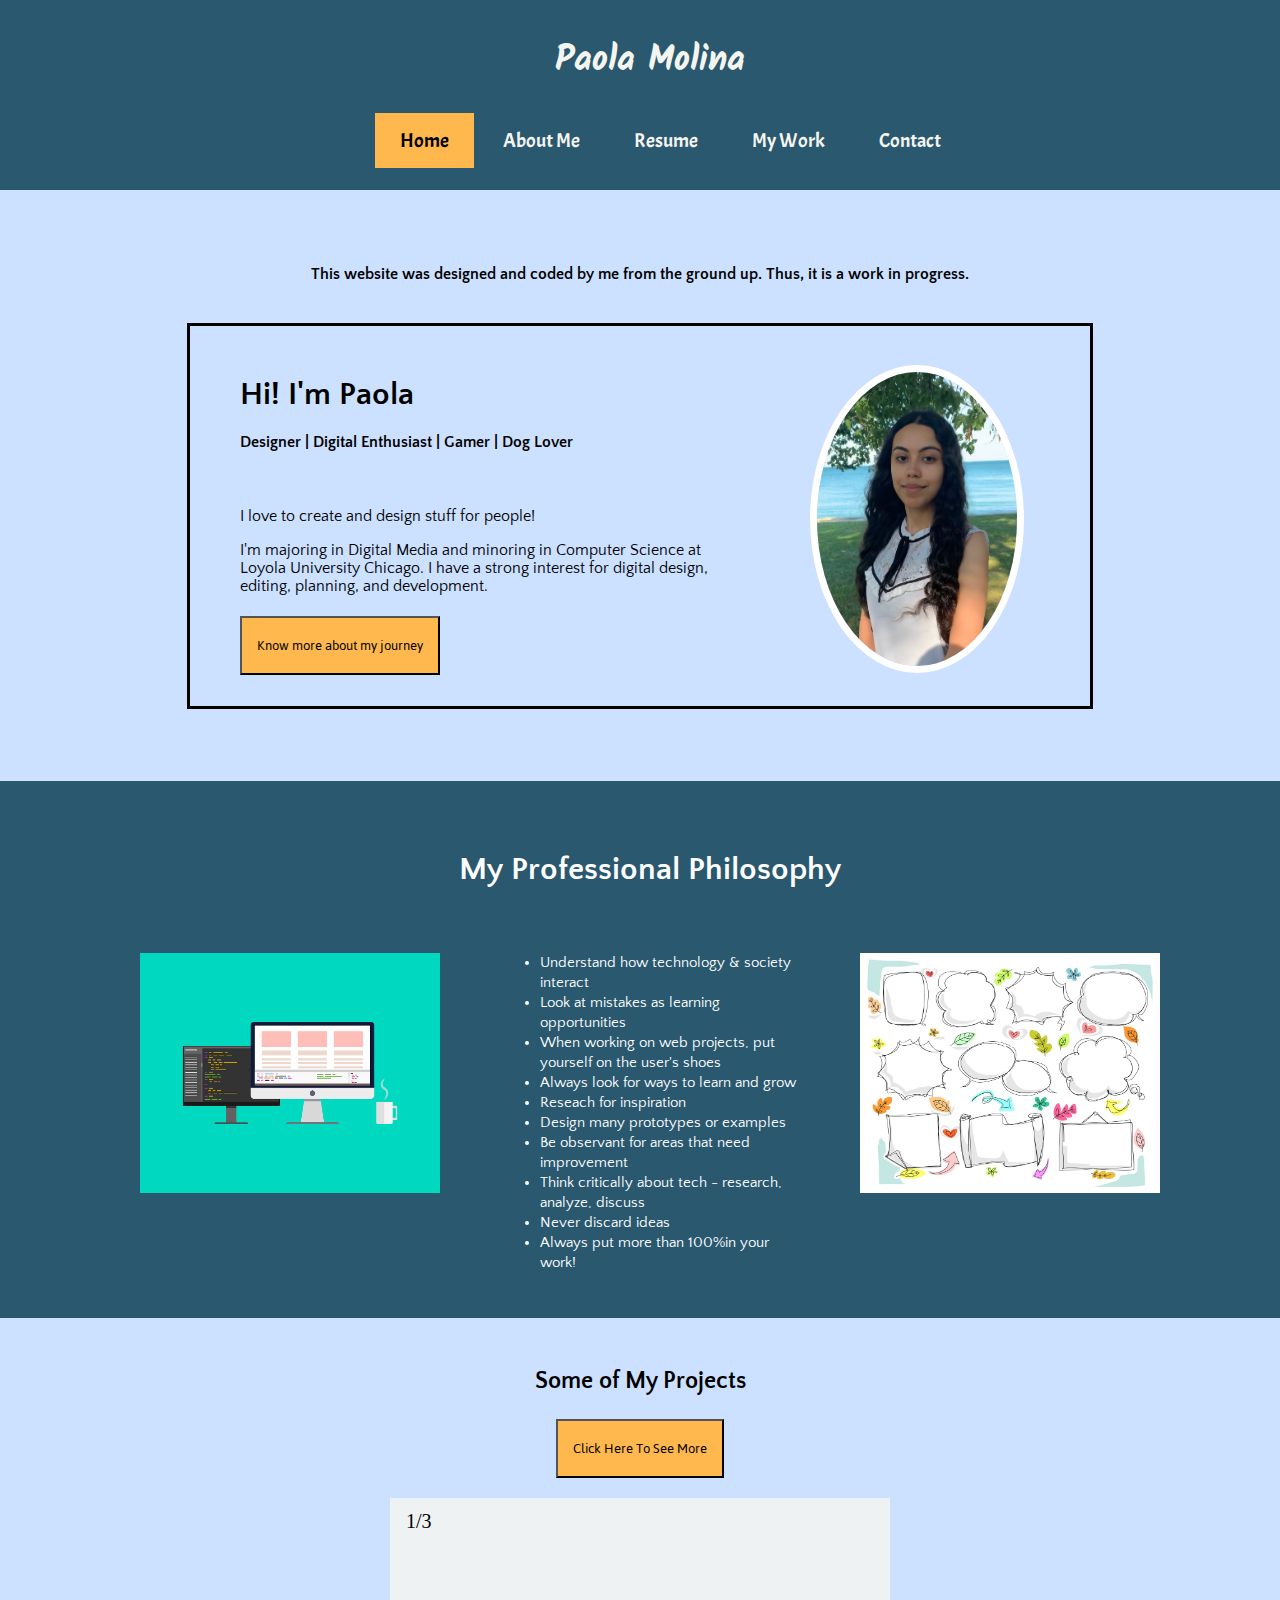
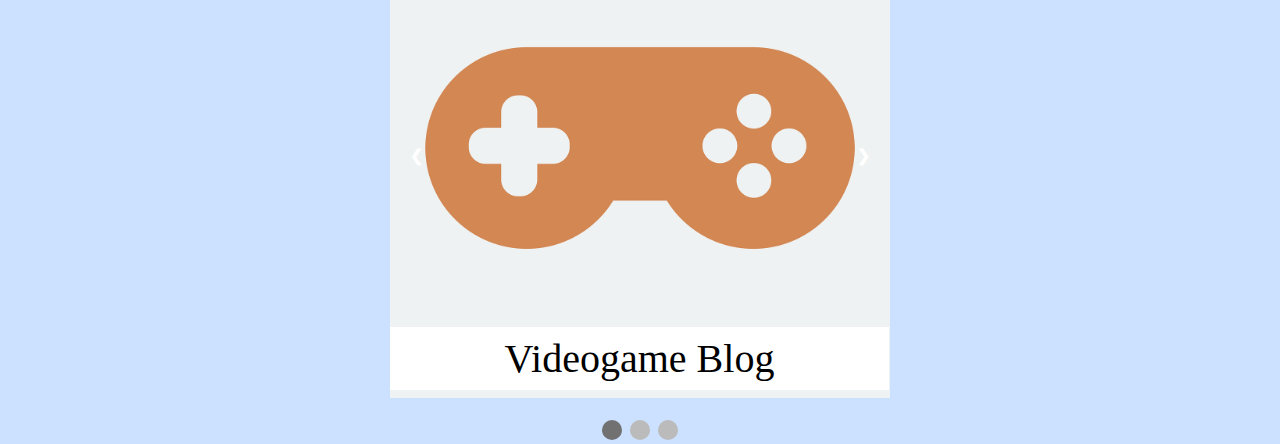
<file: index.html>
<!DOCTYPE html>
<html>
<head>
<title> Paola Molina </title>
<link href="Home-CSS.css" type="text/css" rel="stylesheet">
<link href="https://fonts.googleapis.com/css?family=Acme|Jaldi|Josefin+Sans|Kalam|Mansalva|Patua+One|Quattrocento+Sans&display=swap" rel="stylesheet">
</head>

<body>
<header class="menu">
<h1> Paola Molina </h1>
<ul>
<li><a class="active" href="#Home"> Home </a> </li>
<li><a href="./about.html">About Me </a></li>
<li><a href="./resume.html">Resume </a></li>
<li><a href="./work.html">My Work</a></li>
<li><a href="./contact.html">Contact</a></li>
</ul>
</header>

<br>
<br>
<br>

<h4 class="message"> This website was designed and coded by me from the ground up. Thus, it is a work in progress.</h4>
<br>

<div class = "banner">
	<h1>Hi! I'm Paola </h1>
	<h4> Designer | Digital Enthusiast | Gamer | Dog Lover </h4>
	<br>
	<p> I love to create and design stuff for people!</p>
	<p> I'm majoring in Digital Media and minoring in Computer Science at <br> Loyola University
	Chicago. I have a strong interest for digital design, <br> editing, planning, and development. </p>
	<button><span><a href="./about.html" target=”_blank”> Know more about my journey</a></span> </button>
	
		<div class= "image">
		<img src="media/headshot.jpg"/> <!--link to about me-->
		</div>
</div>

<br>
<br>
<br>
<br>

<div class="philosophy">
<h1> My Professional Philosophy</h1>

<div class="phi-flex">
	<div> <img class="photo" src="media/blue-comp.png"/> </div>
	
	<div>
	<ul>
	<li> Understand how technology & society interact </li>
	<li> Look at mistakes as learning opportunities</li>
	<li> When working on web projects, put yourself on the user's shoes</li>
	<li> Always look for ways to learn and grow </li>
	<li> Reseach for inspiration </li>
	<li> Design many prototypes or examples </li>
	<li> Be observant for areas that need improvement </li>
	<li> Think critically about tech - research, analyze, discuss</li>
	<li> Never discard ideas </li>
	<li> Always put more than 100%in your work!</li>
	</ul>
	</div>

	<div> <img class = "photo" src="media/inspiration.jpg"/>  </div>

</div>
</div>

<div class="projects-button">
<h2> Some of My Projects </h2>
<button><span><a href="./work.html"> Click Here To See More</a></span></button>
</div>

<div class="projects-slideshow">


<div class="mySlides fade">
	<div class="numbertext">1/3</div>
	<a href="./blog-VideoGameBlog.html"><img src="media/control.png" style="width:100%;"/></a>
	<div class="text"> Videogame Blog </div>
</div>

<div class="mySlides fade">
	<div class="numbertext">2/3</div>
	<a href="./blog-VideoGameDesign.html"><img src="media/controlcolor.png" style="width:100%"/></a>
	<div class="text"> Videogame Development </div>
</div>

<div class="mySlides fade">
	<div class="numbertext">3/3</div>
	<a href="./blog-internship.html"><img src="media/digitalresearch.jpg" style="width:100%; height:500px;"/>
	<div class="text"> SIMLab Research </div>
</div>

<a class="prev" onclick="plusSlides(-1)">&#10094;</a>
<a class="next" onclick="plusSlides(+1)">&#10095;</a>


<br>

<div style="text-align:center">
  <span class="dot" onclick="currentSlide(1)"></span>
  <span class="dot" onclick="currentSlide(2)"></span>
  <span class="dot" onclick="currentSlide(3)"></span>
</div>

<script src="./Home-script.js" type="text/javascript"> </script>
</div>

<div class="blog">
 <!--add slideshow-->
</div>

</body>
</html>
</file>
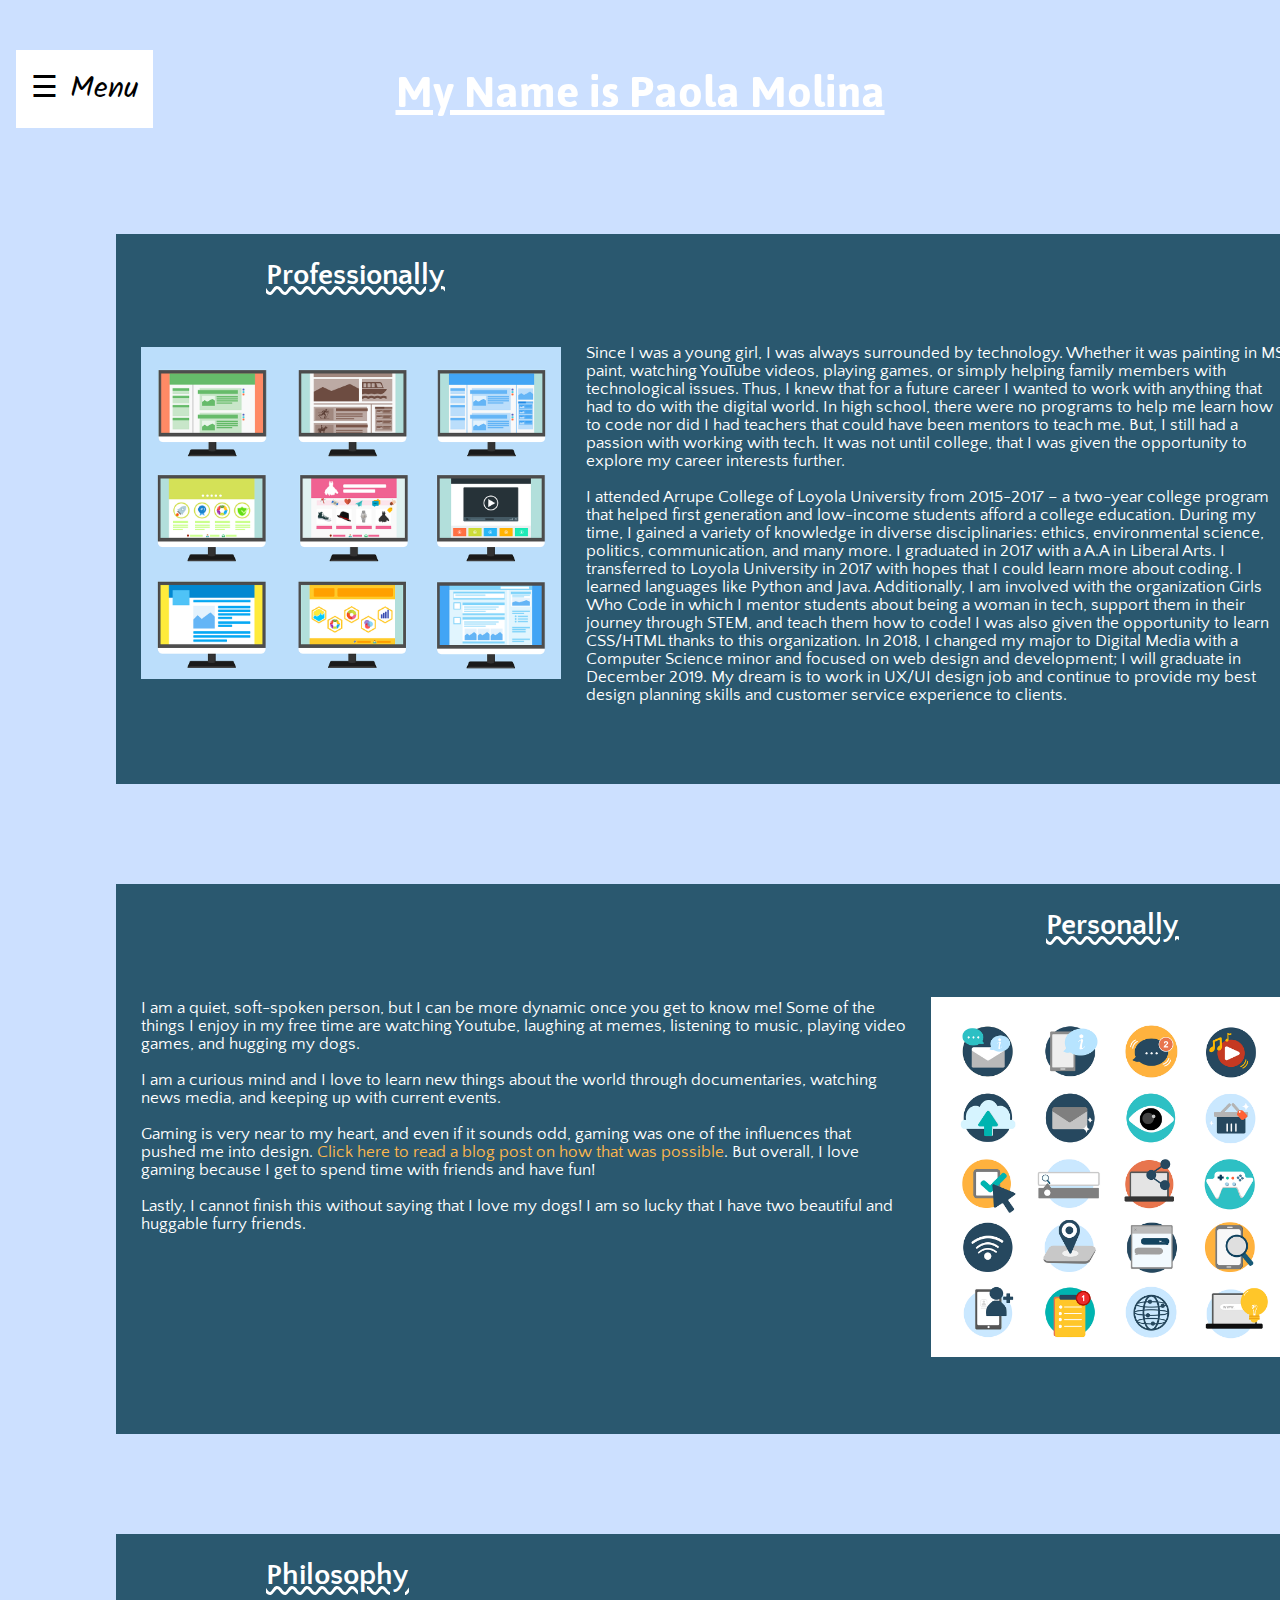
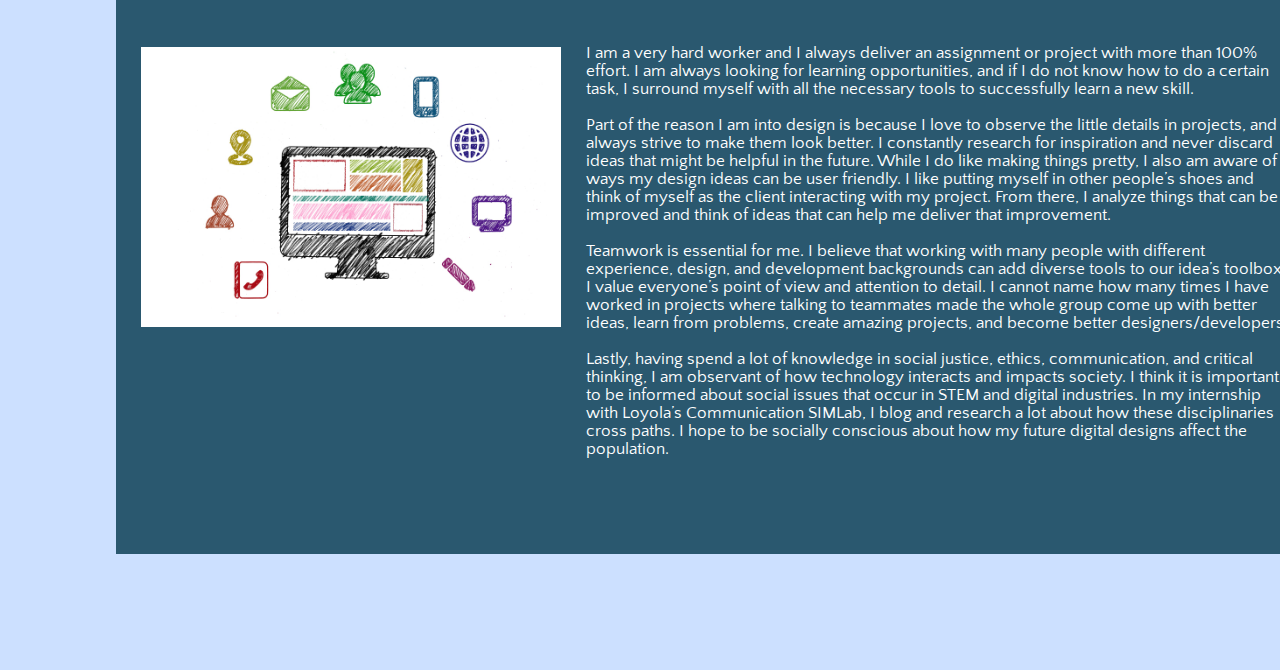
<file: about.html>
<!DOCTYPE html>
<html>
<head>
<title> Paola Molina - About </title>
<link href="about-css.css" type="text/css" rel="stylesheet">
<link href="https://fonts.googleapis.com/css?family=Acme|Jaldi|Josefin+Sans|Kalam|Mansalva|Patua+One|Quattrocento+Sans&display=swap" rel="stylesheet">
</head>


<body>
<div id="mySidenav" class="sidenav">
  <a href="javascript:void(0)" class="closebtn" onclick="closeNav()">&times;</a>
 <a href="./index.html"> Home </a>
<a class="active" href="#about">About Me </a>
<a href="./resume.html">Resume </a>
<a href="./work.html">My Work</a>
<a href="./contact.html">Contact</a>
</div>

<div id="main">
  <span onclick="openNav()">&#9776; Menu</span>

<h1> My Name is Paola Molina</h1>

<div class="prof">

<h2> Professionally </h2>

<div class="prof-flex">
<img src="media/manycomp.png" alt="Image displays 9 computer screens with each reflecting a different screen"/>

<p> Since I was a young girl, I was always surrounded by technology. Whether it was painting in MS paint, 
watching YouTube videos, playing games, or simply helping family members with technological issues. 
Thus, I knew that for a future career I wanted to work with anything that had to do with the digital 
world. In high school, there were no programs to help me learn how to code nor did I had teachers 
that could have been mentors to teach me. But, I still had a passion with working with tech. It was 
not until college, that I was given the opportunity to explore my career interests further.
<br>
<br>
I attended Arrupe College of Loyola University from 2015-2017 – a two-year college program that helped 
first generation and low-income students afford a college education. During my time, I gained a variety 
of knowledge in diverse disciplinaries: ethics, environmental science, politics, communication, and 
many more. I graduated in 2017 with a A.A in Liberal Arts. I transferred to Loyola University in 2017 
with hopes that I could learn more about coding. I learned languages like Python and Java. Additionally, 
I am involved with the organization Girls Who Code in which I mentor students about being a woman in 
tech, support them in their journey through STEM, and teach them how to code! I was also given the 
opportunity to learn CSS/HTML thanks to this organization. In 2018, I changed my major to Digital Media 
with a Computer Science minor and focused on web design and development; I will graduate in December 2019. 
My dream is to work in UX/UI design job and continue to provide my best design planning skills and customer 
service experience to clients. </p>
</div>
</div>

<div class="per">

<h2> Personally</h2>

<div class="per-flex">


<p> I am a quiet, soft-spoken person, but I can be more dynamic once you get to know me! Some of the things 
I enjoy in my free time are watching Youtube, laughing at memes, listening to music, playing video games, and hugging my dogs.
<br>
<br>
I am a curious mind and I love to learn new things about the world through documentaries, watching news media, and keeping up with current events.
<br>
<br>
Gaming is very near to my heart, and even if it sounds odd, gaming was one of the influences that pushed me into 
design. <a href="./blog-zootycoon.html"> Click here to read a blog post on how that was possible</a>. But overall, I love gaming because I get to spend time with friends and have fun! 
<br>
<br>
Lastly, I cannot finish this without saying that I love my dogs! I am so lucky that I have two beautiful and huggable furry friends.
 </p>
 
 <img src="media/technologyicon.png" alt="Image displays round icons related to technology for example a music icon, video game controler,the wifi symbol, etc."/>
 
</div>
</div>

<div class="phi">

<h2> Philosophy </h2>

<div class="phi-flex">
<img src="media/digitalmedia.jpg" alt="Image displays a computer screen surrounded by icons like location globe, contact person, and smartphones"/>

<p> I am a very hard worker and I always deliver an assignment or project with more than 100% effort. I am always looking for 
learning opportunities, and if I do not know how to do a certain task, I surround myself with all the necessary tools to 
successfully learn a new skill. 
<br>
<br>
Part of the reason I am into design is because I love to observe the little details in projects, and always strive to make them look better. 
I constantly research for inspiration and never discard ideas that might be helpful in the future. While I do like making things pretty, 
I also am aware of ways my design ideas can be user friendly. I like putting myself in other people’s shoes and think of myself as the 
client interacting with my project. From there, I analyze things that can be improved and think of ideas that can help me deliver that improvement.
<br>
<br>
Teamwork is essential for me. I believe that working with many people with different experience, design, and development backgrounds can add diverse 
tools to our idea’s toolbox. I value everyone’s point of view and attention to detail. I cannot name how many times I have worked in projects 
where talking to teammates made the whole group come up with better ideas, learn from problems, create amazing projects, and become better 
designers/developers!
<br>
<br>
Lastly, having spend a lot of knowledge in social justice, ethics, communication, and critical thinking, I am observant of how technology interacts and 
impacts society. I think it is important to be informed about social issues that occur in STEM and digital industries. In my internship with Loyola’s 
Communication SIMLab, I blog and research a lot about how these disciplinaries cross paths. I hope to be socially conscious about how my future digital 
designs affect the population.
</p>
</div>
</div> 

</div> <!--main-->
<script src="./about-script.js" type="text/javascript"> </script>

</body>
</html>
</file>
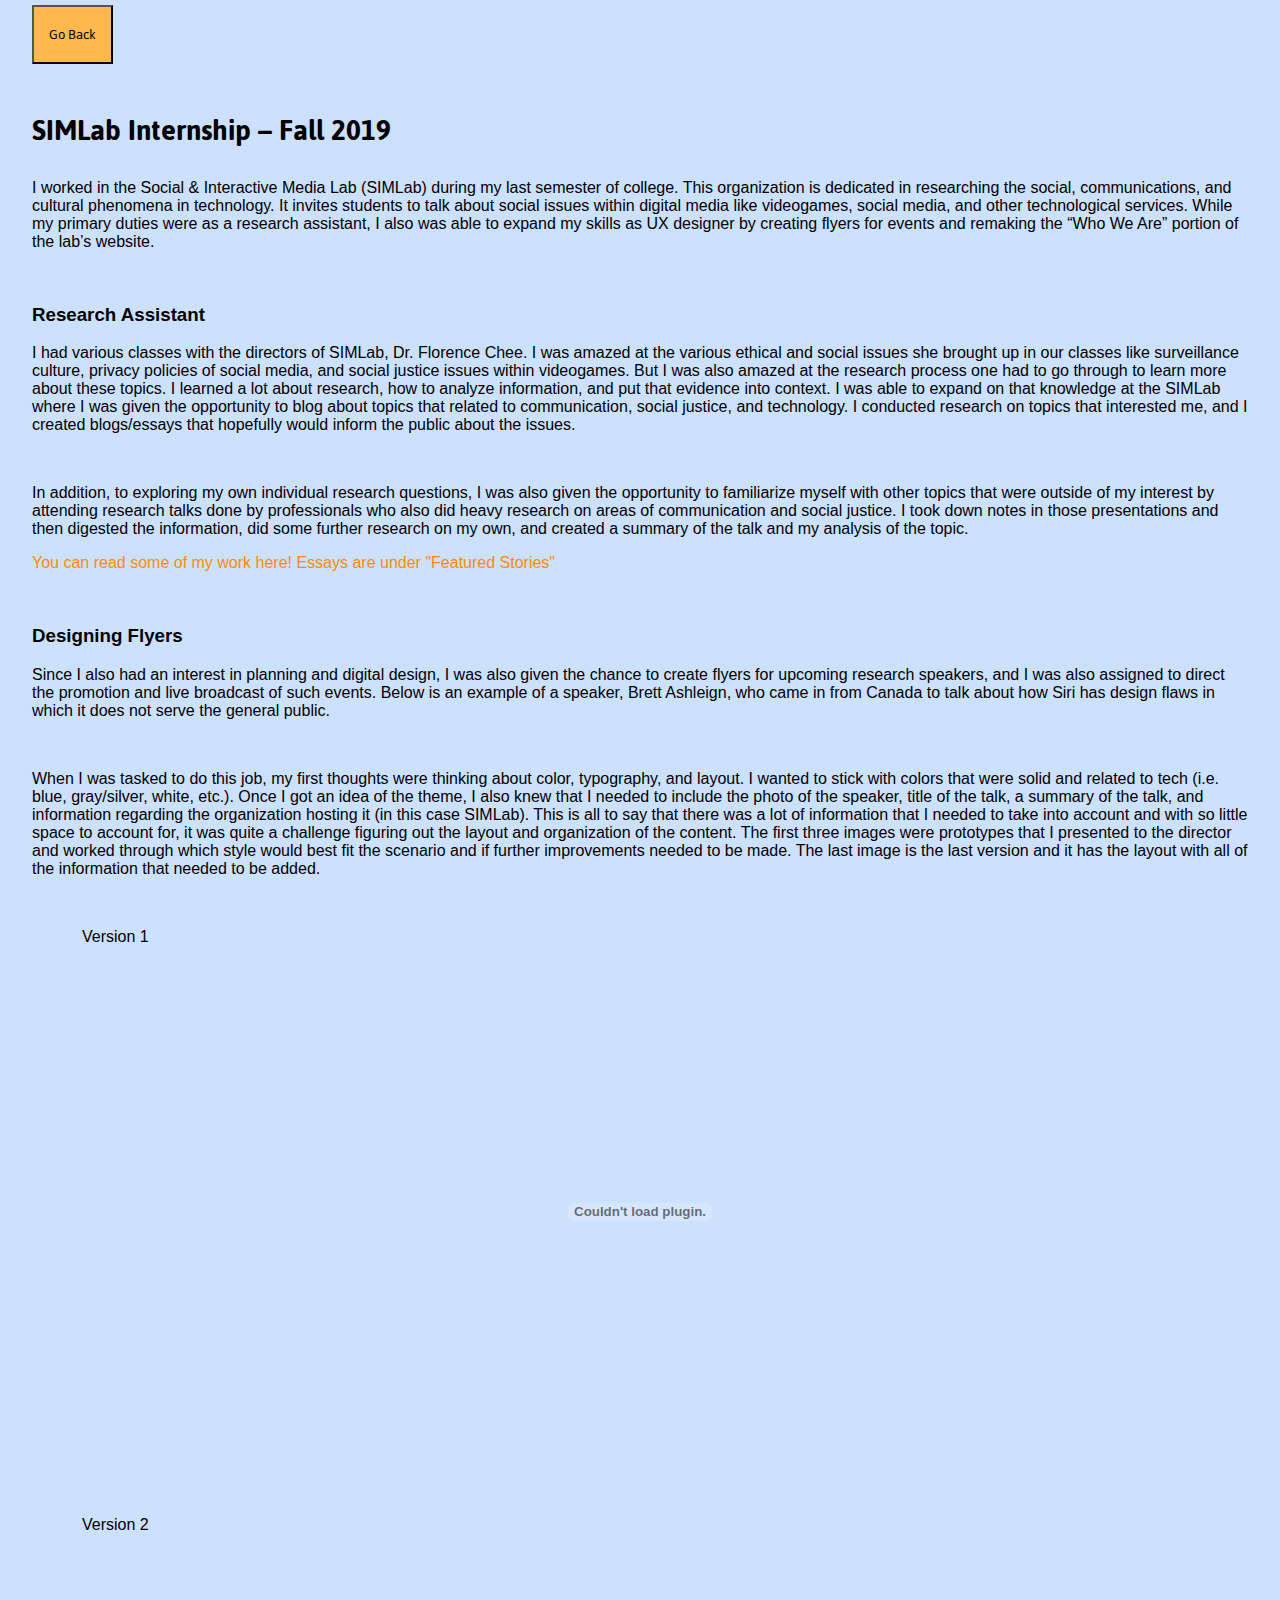
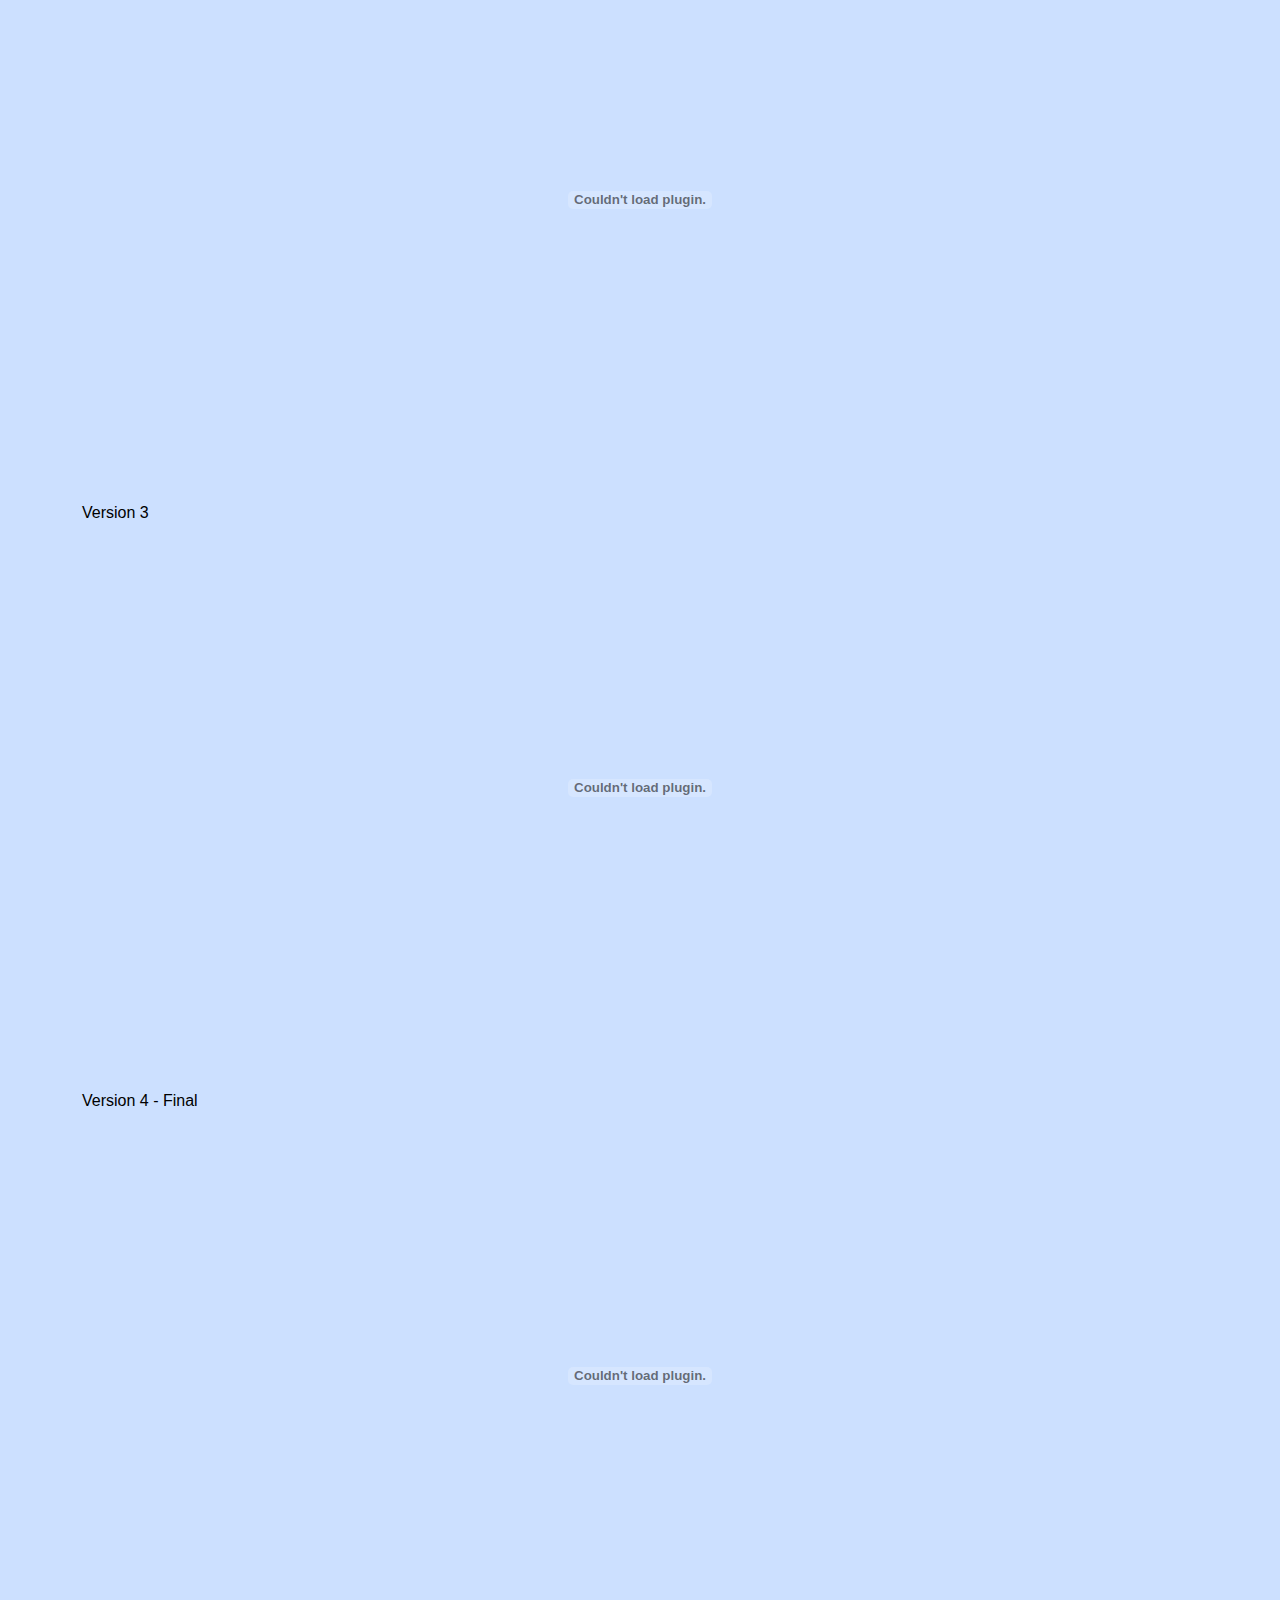
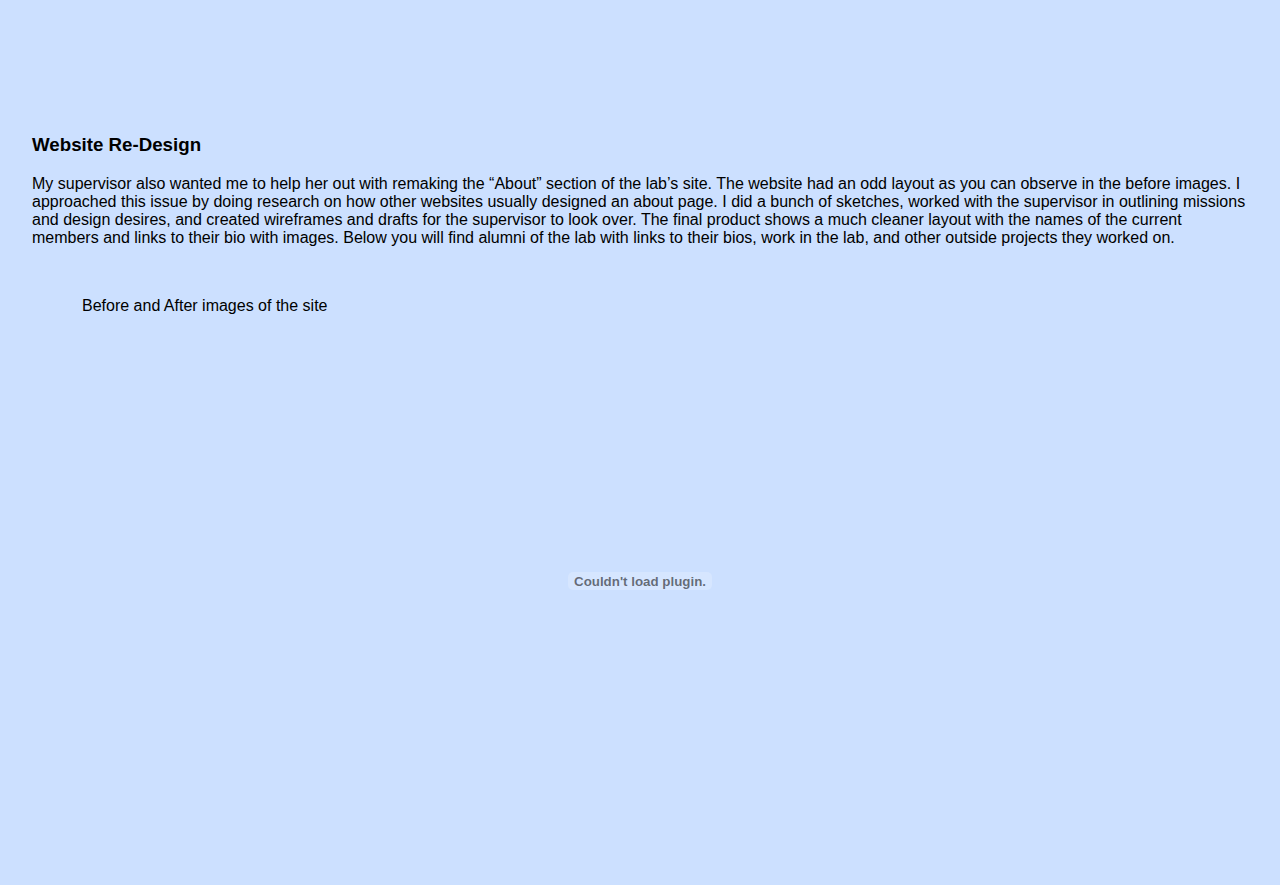
<file: blog-internship.html>
<!DOCTYPE html>
<html>
<head>
<title> Paola Molina - SIMLab Internship – Fall 2019 </title>
<link href="blogs.css" type="text/css" rel="stylesheet">
<link href="https://fonts.googleapis.com/css?family=Acme|Jaldi|Josefin+Sans|Kalam|Mansalva|Patua+One|Quattrocento+Sans&display=swap" rel="stylesheet">
</head>


<body>
<div id="main">

<button onclick="goBack()"><span>Go Back</span></button>

<br>
<br>

<h1> SIMLab Internship – Fall 2019 </h1>

<p> I worked in the Social & Interactive Media Lab (SIMLab) during my last semester of college. This organization is dedicated in researching the social, 
communications, and cultural phenomena in technology. It invites students to talk about social issues within digital media like videogames, social media, 
and other technological services. While my primary duties were as a research assistant, I also was able to expand my skills as UX designer by creating 
flyers for events and remaking the “Who We Are” portion of the lab’s website. </p>


<br>

<h3> Research Assistant </h3>
<p>I had various classes with the directors of SIMLab, Dr. Florence Chee. I was amazed at the various ethical and social issues she brought up in our classes 
like surveillance culture, privacy policies of social media, and social justice issues within videogames. But I was also amazed at the research process one 
had to go through to learn more about these topics. I learned a lot about research, how to analyze information, and put that evidence into context. I was able 
to expand on that knowledge at the SIMLab where I was given the opportunity to blog about topics that related to communication, social justice, and technology. 
I conducted research on topics that interested me, and I created blogs/essays that hopefully would inform the public about the issues.</p>

<br>

<p> In addition, to exploring my own individual research questions, I was also given the opportunity to familiarize myself with other topics that were outside
 of my interest by attending research talks done by professionals who also did heavy research on areas of communication and social justice. I took down notes 
 in those presentations and then digested the information, did some further research on my own, and created a summary of the talk and my analysis of the topic.</p>
<p><a href="http://simlabchicago.com/" target="_blank"> You can read some of my work here! Essays are under "Featured Stories"</a></p>

<br>

<h3> Designing Flyers</h3>
<p>Since I also had an interest in planning and digital design, I was also given the chance to create flyers for upcoming research speakers, and I was also 
assigned to direct the promotion and live broadcast of such events. Below is an example of a speaker, Brett Ashleign, who came in from Canada to talk about 
how Siri has design flaws in which it does not serve the general public.</p>

<br>

<p>When I was tasked to do this job, my first thoughts were thinking about color, typography, and layout. I wanted to stick with colors that were solid and 
related to tech (i.e. blue, gray/silver, white, etc.). Once I got an idea of the theme, I also knew that I needed to include the photo of the speaker, title 
of the talk, a summary of the talk, and information regarding the organization hosting it (in this case SIMLab). This is all to say that there was a lot of 
information that I needed to take into account and with so little space to account for, it was quite a challenge figuring out the layout and organization of 
the content. The first three images were prototypes that I presented to the director and worked through which style would best fit the scenario and if further 
improvements needed to be made. The last image is the last version and it has the layout with all of the information that needed to be added.</p>

<div class="pdf">
<p>Version 1</p>
<embed class="pdfobject" src="BlogPDFS/ver.1.pdf#toolbar=0" type="application/pdf" style="overflow: auto; width: 100%; height: 500px;">
</div>

<div class="pdf">
<p>Version 2</p>
<embed class="pdfobject" src="BlogPDFS/ver.2.pdf#toolbar=0" type="application/pdf" style="overflow: auto; width: 100%; height: 500px;">
</div>

<div class="pdf">
<p>Version 3</p>
<embed class="pdfobject" src="BlogPDFS/ver.3.pdf#toolbar=0" type="application/pdf" style="overflow: auto; width: 100%; height: 500px;">
</div>

<div class="pdf">
<p>Version 4 - Final</p>
<embed class="pdfobject" src="BlogPDFS/ver.4 (Final).pdf#toolbar=0" type="application/pdf" style="overflow: auto; width: 100%; height: 500px;">
</div>

<br>
<br>

<h3> Website Re-Design</h3>
<p>My supervisor also wanted me to help her out with remaking the “About” section of the lab’s site. The website had an odd layout as you 
can observe in the before images. I approached this issue by doing research on how other websites usually designed an about page. I did a 
bunch of sketches, worked with the supervisor in outlining missions and design desires, and created wireframes and drafts for the supervisor 
to look over. The final product shows a much cleaner layout with the names of the current members and links to their bio with images. Below 
you will find alumni of the lab with links to their bios, work in the lab, and other outside projects they worked on.</p>

<div class="pdf">
<p>Before and After images of the site</p>
<embed class="pdfobject" src="BlogPDFS/SIMLABweb.pdf#toolbar=0" type="application/pdf" style="overflow: auto; width: 100%; height: 500px;">
</div>
</div> <!--main-->

<script src="./blog-VideoGameDesign.js" type="text/javascript"> </script>

</body>
</html>
</file>
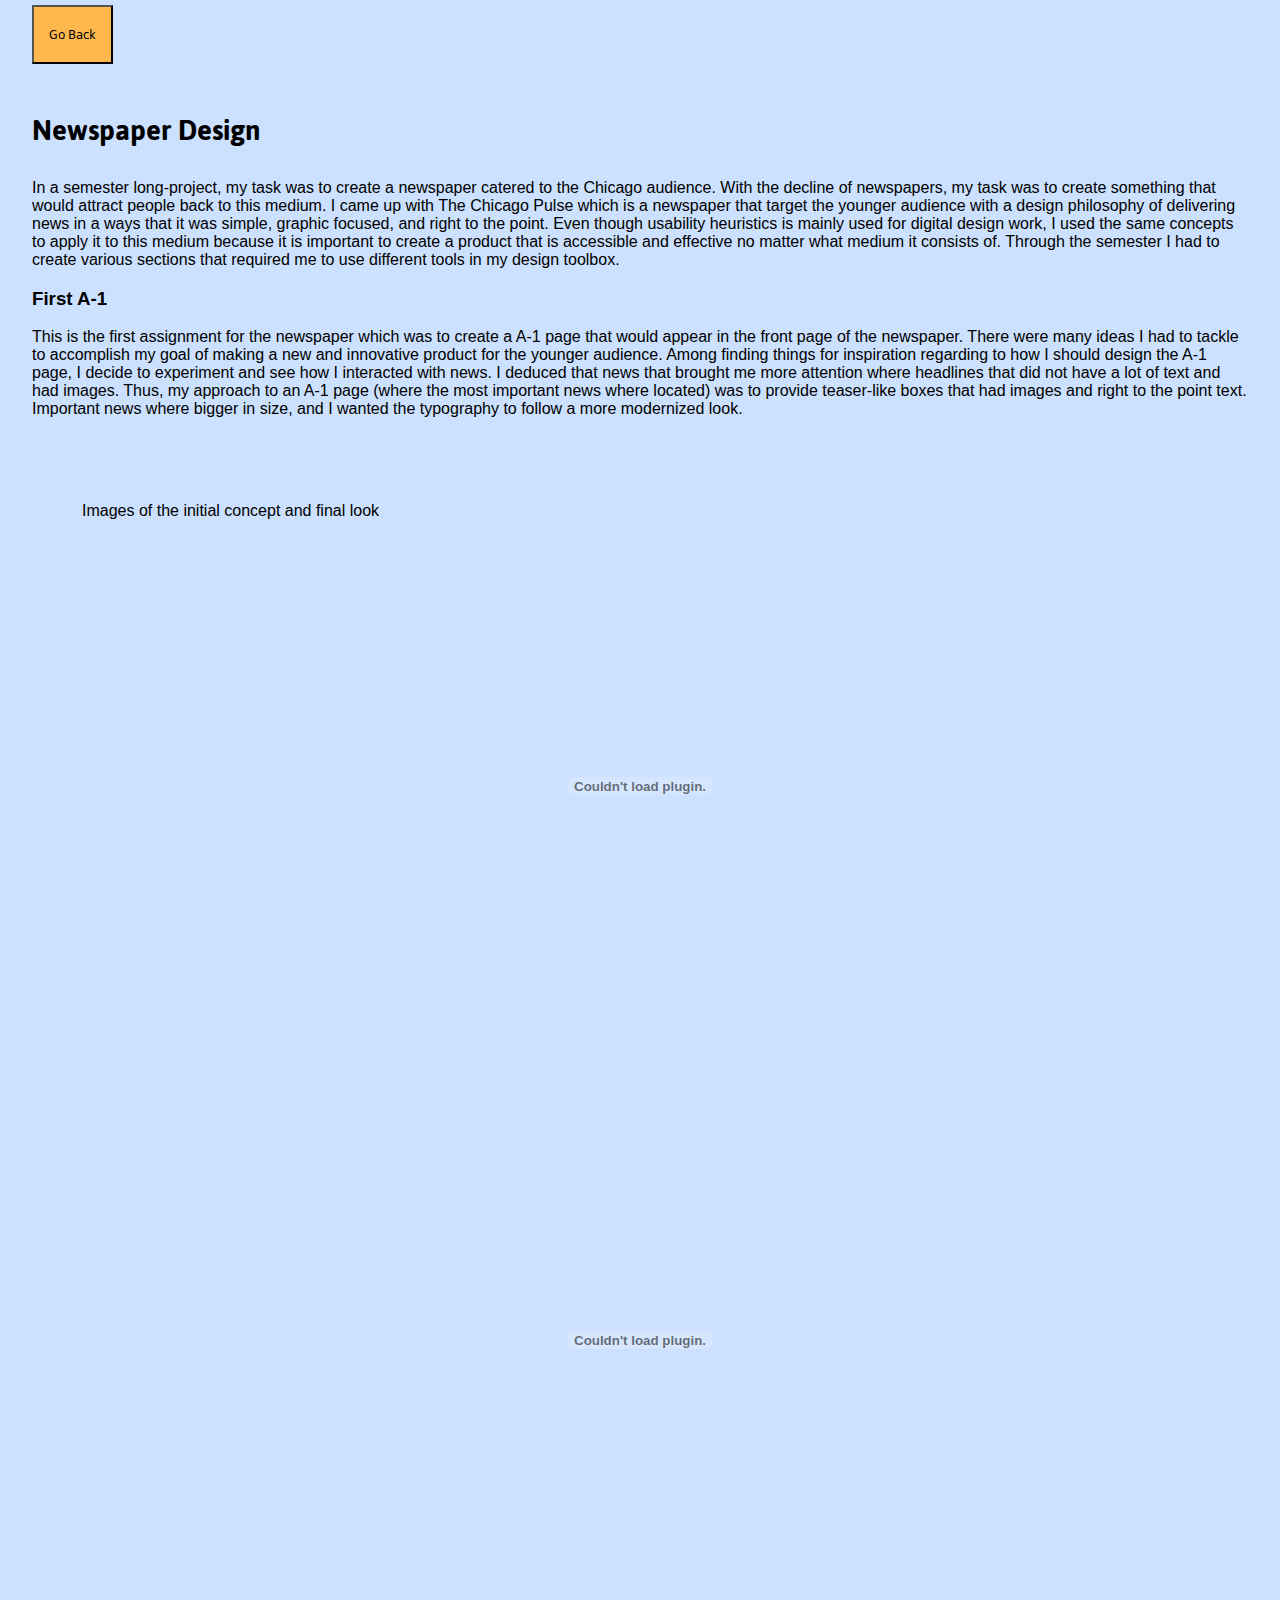
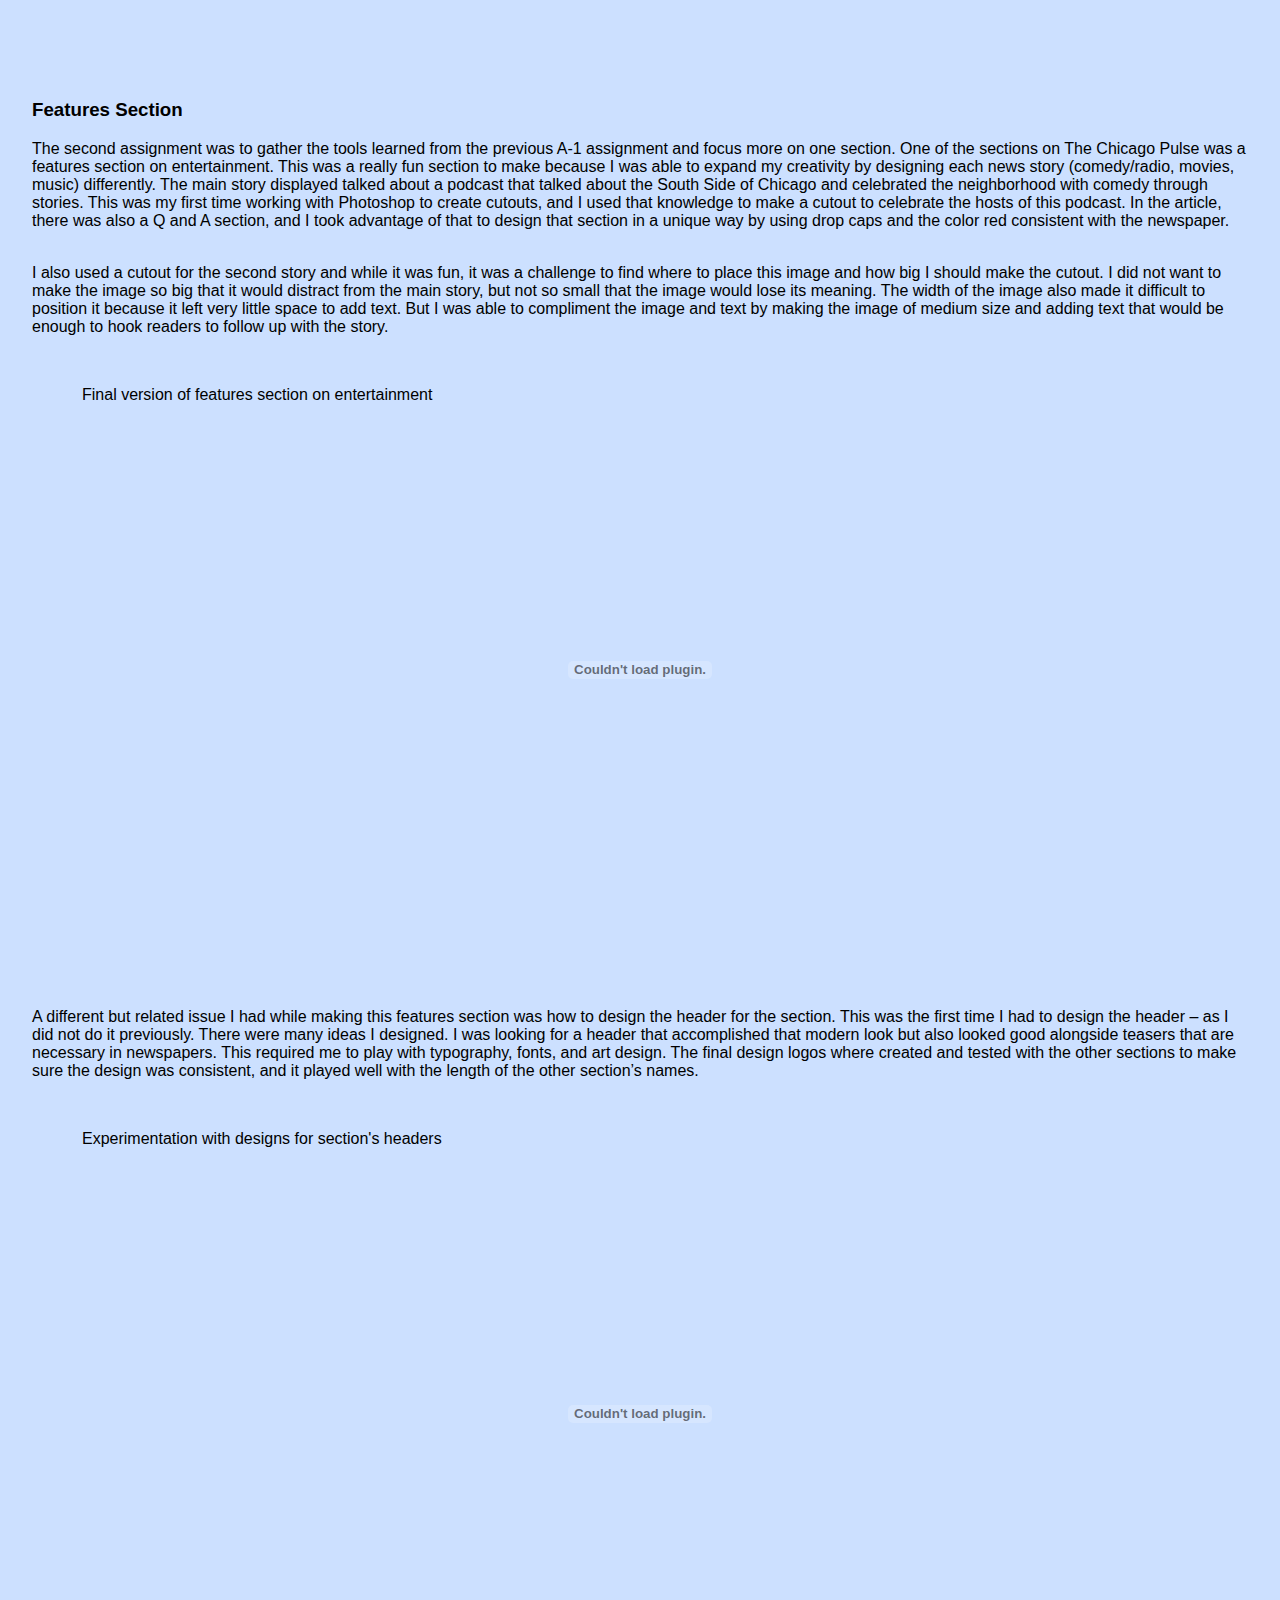
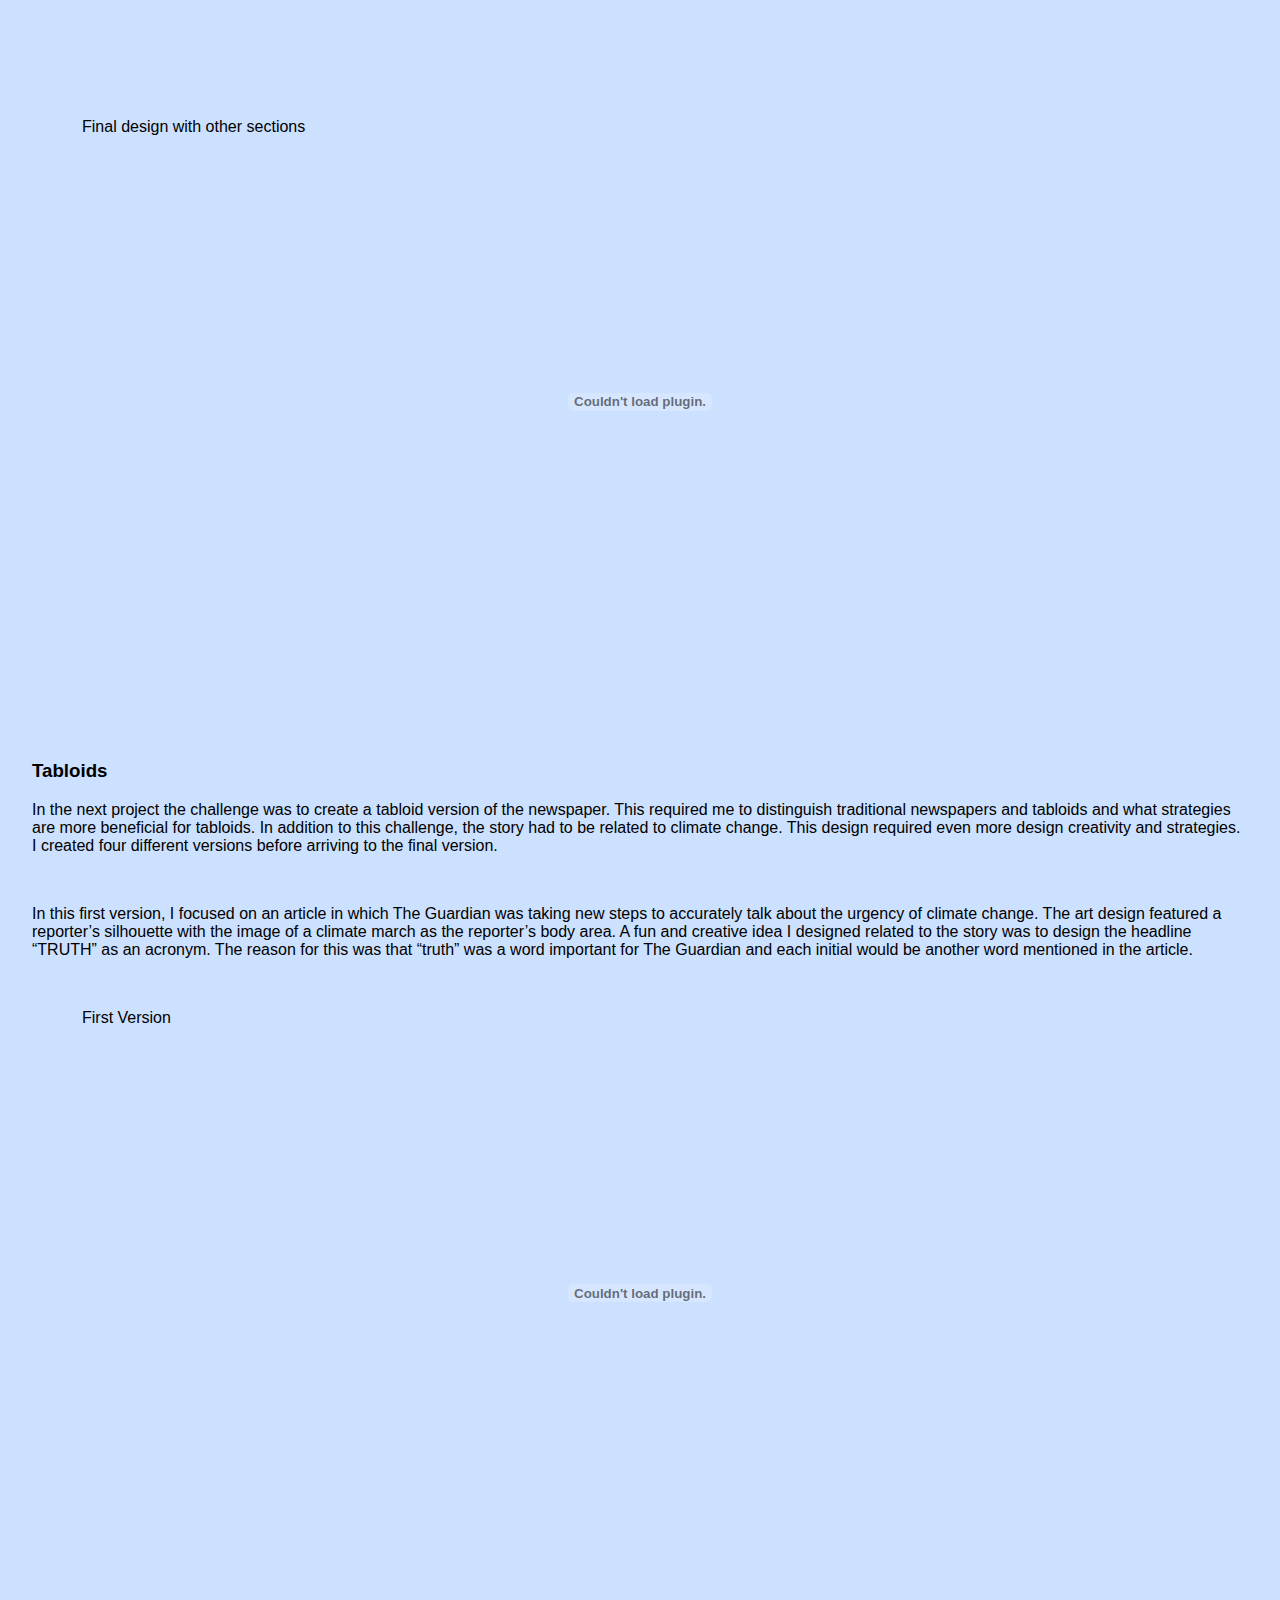
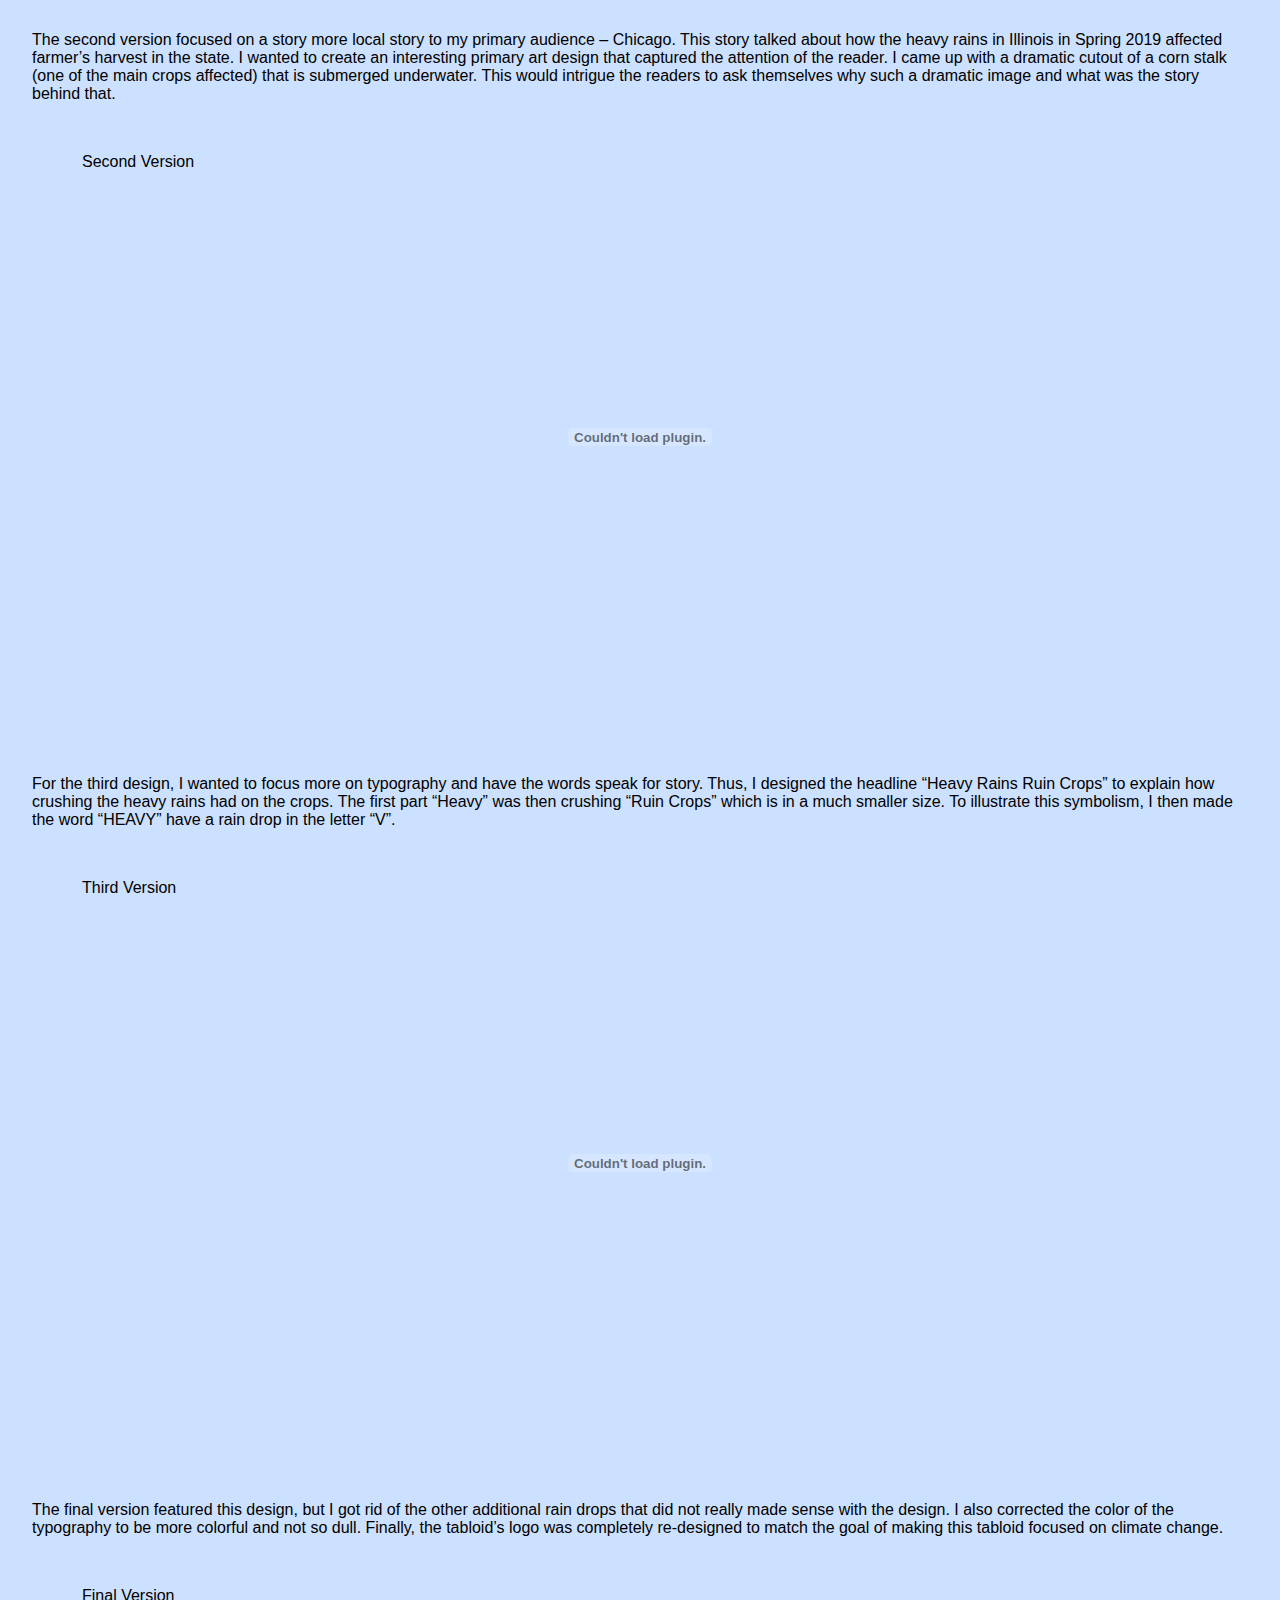
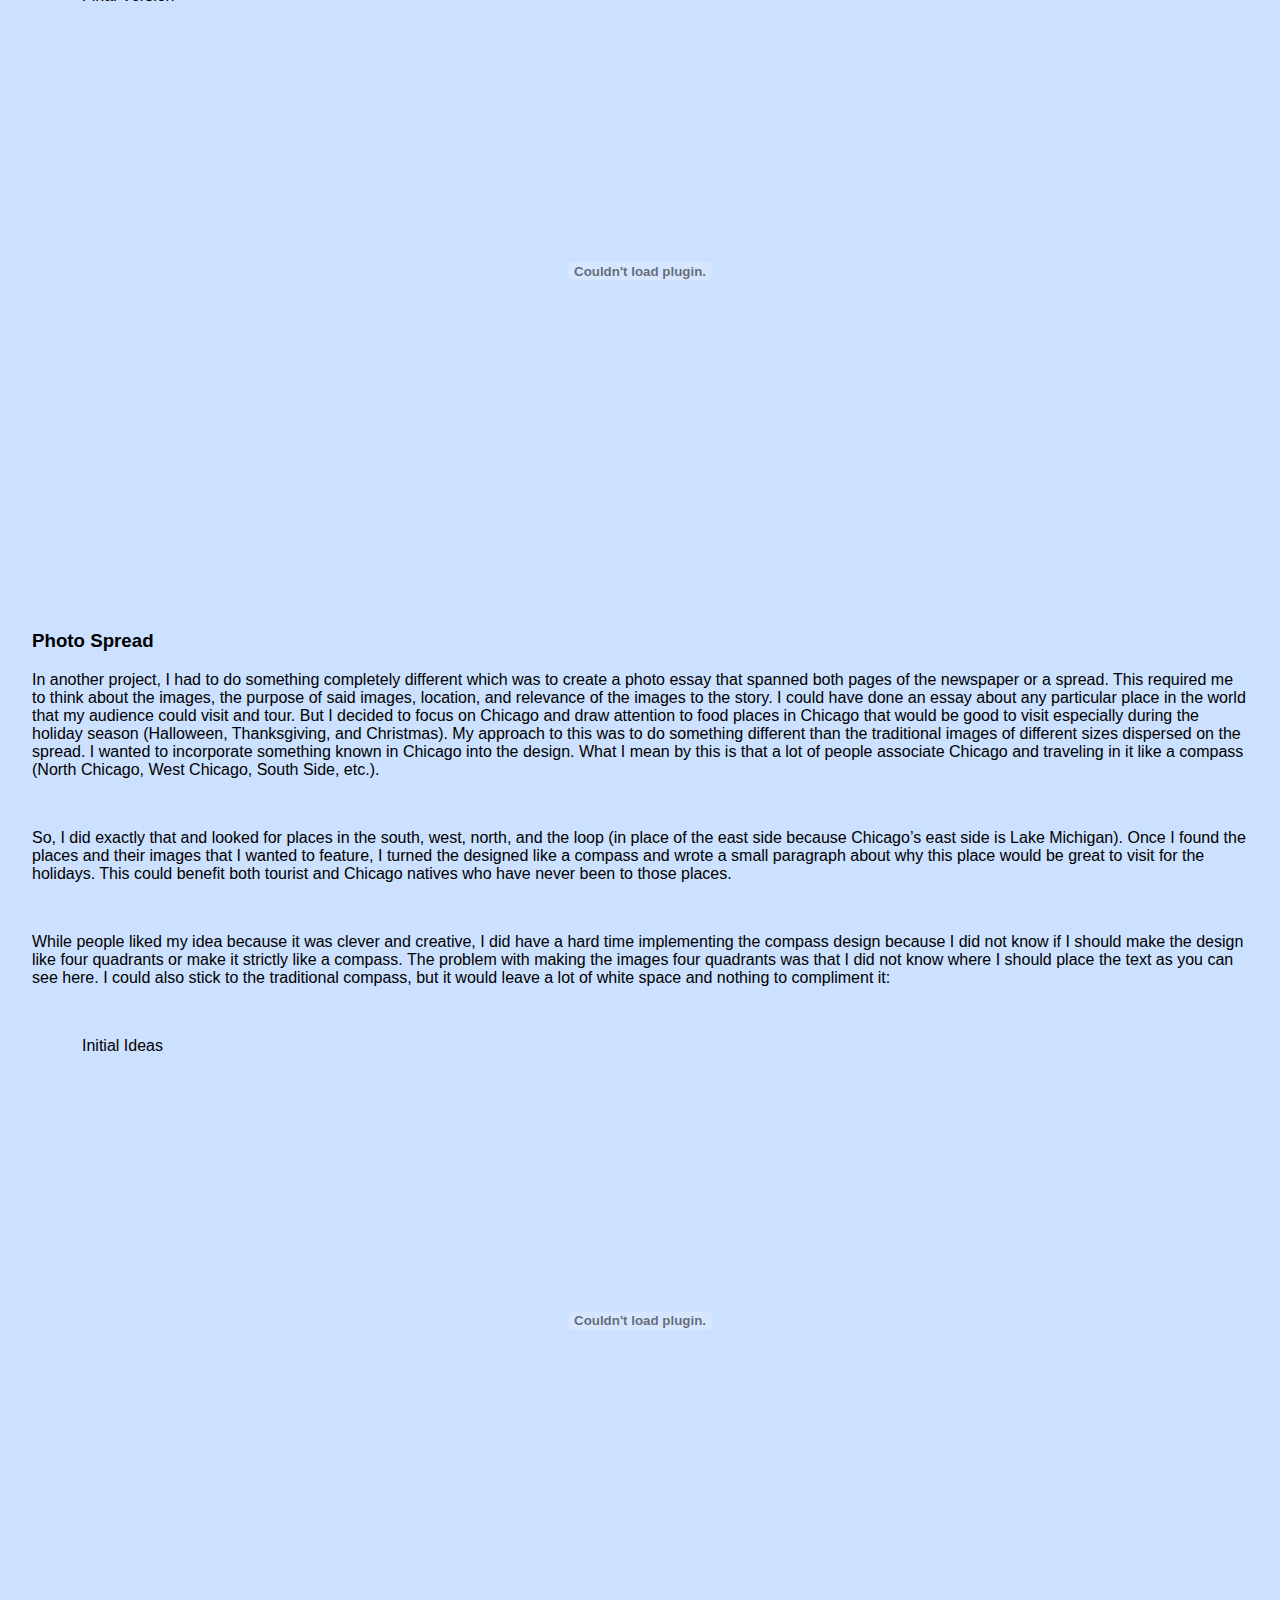
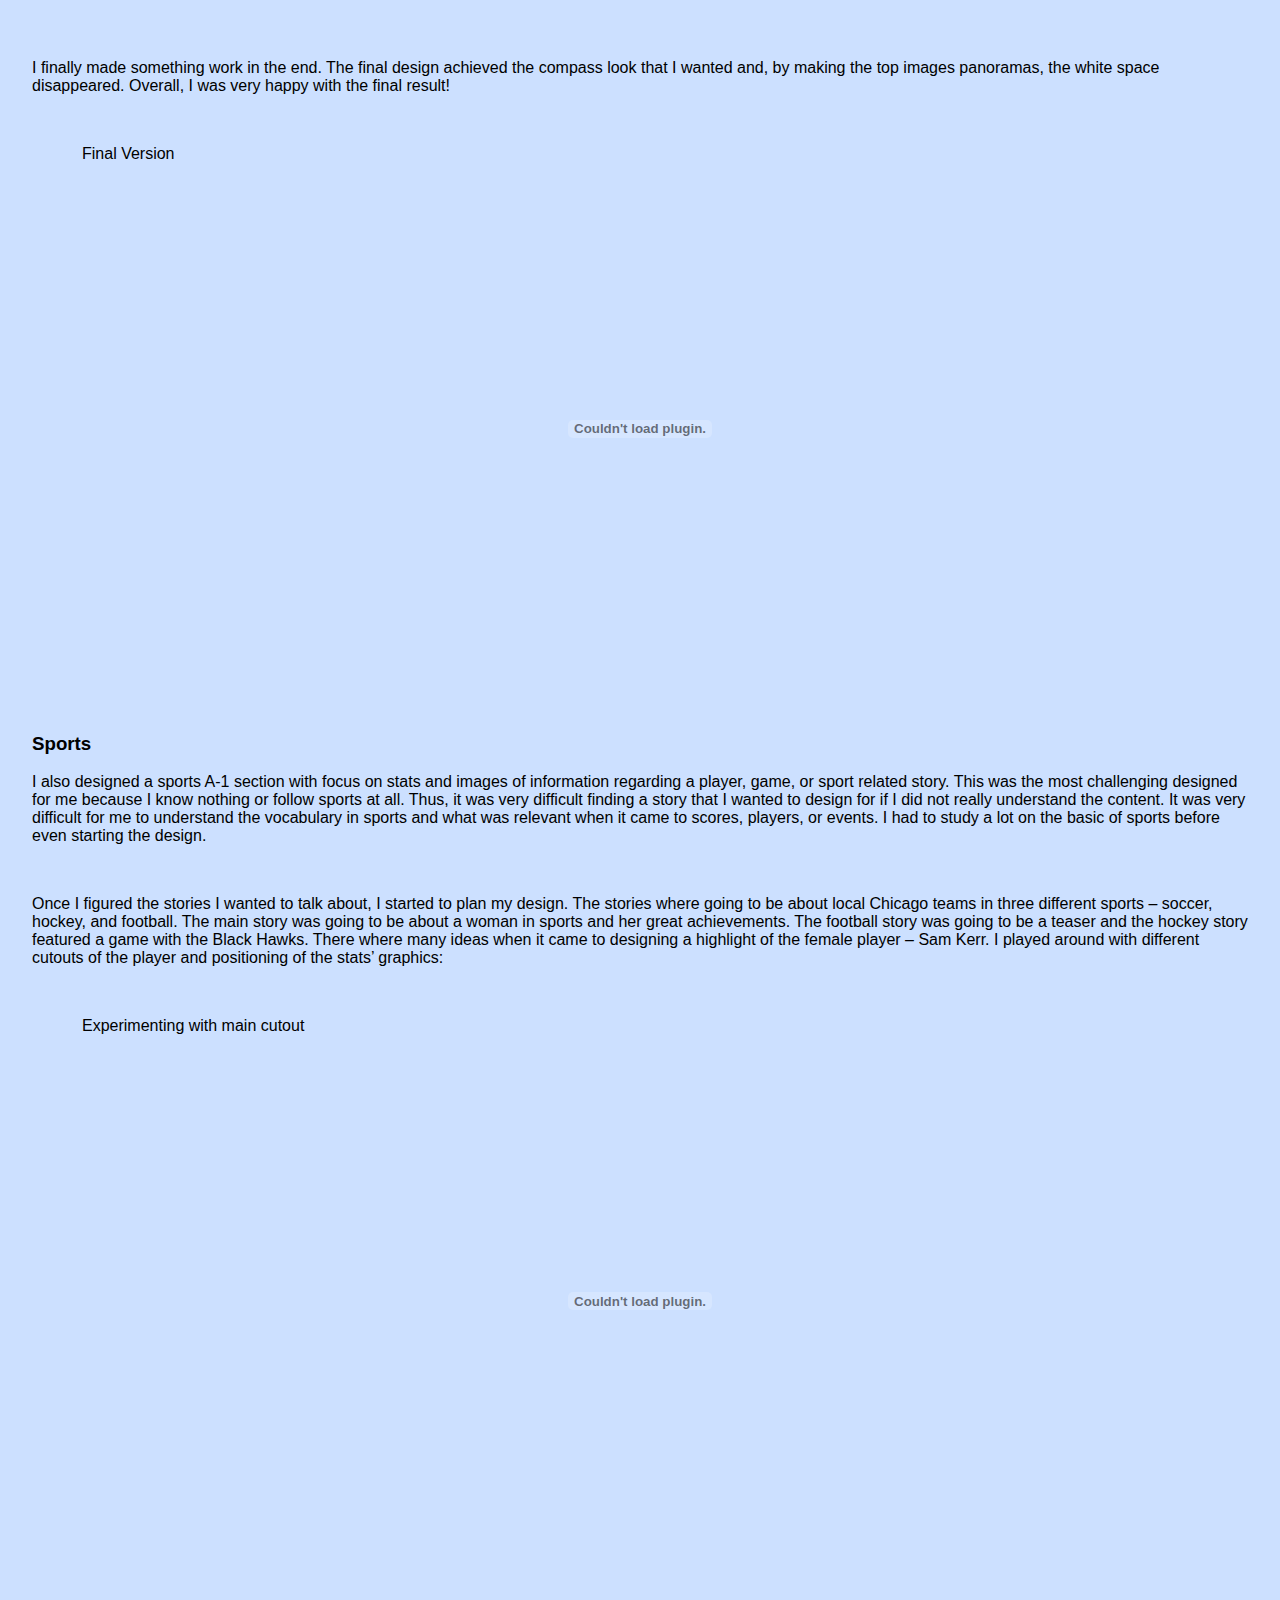
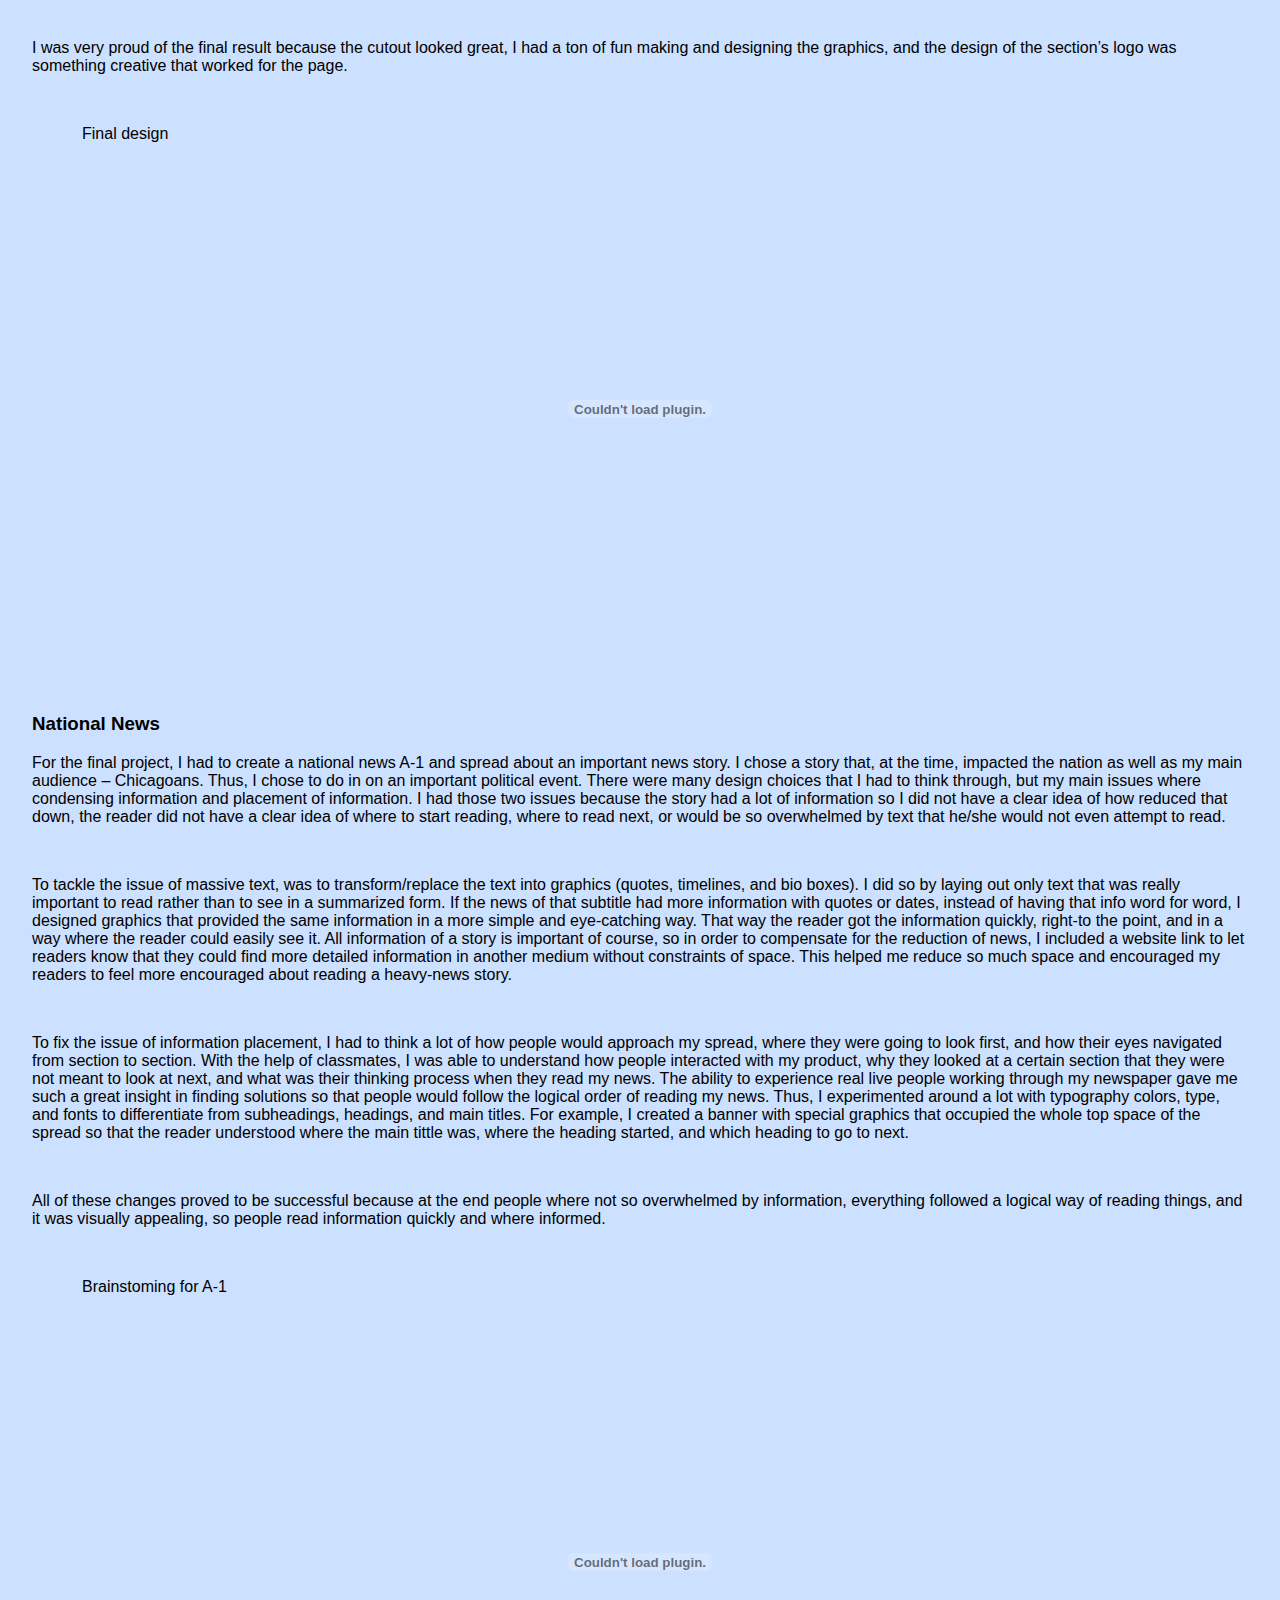
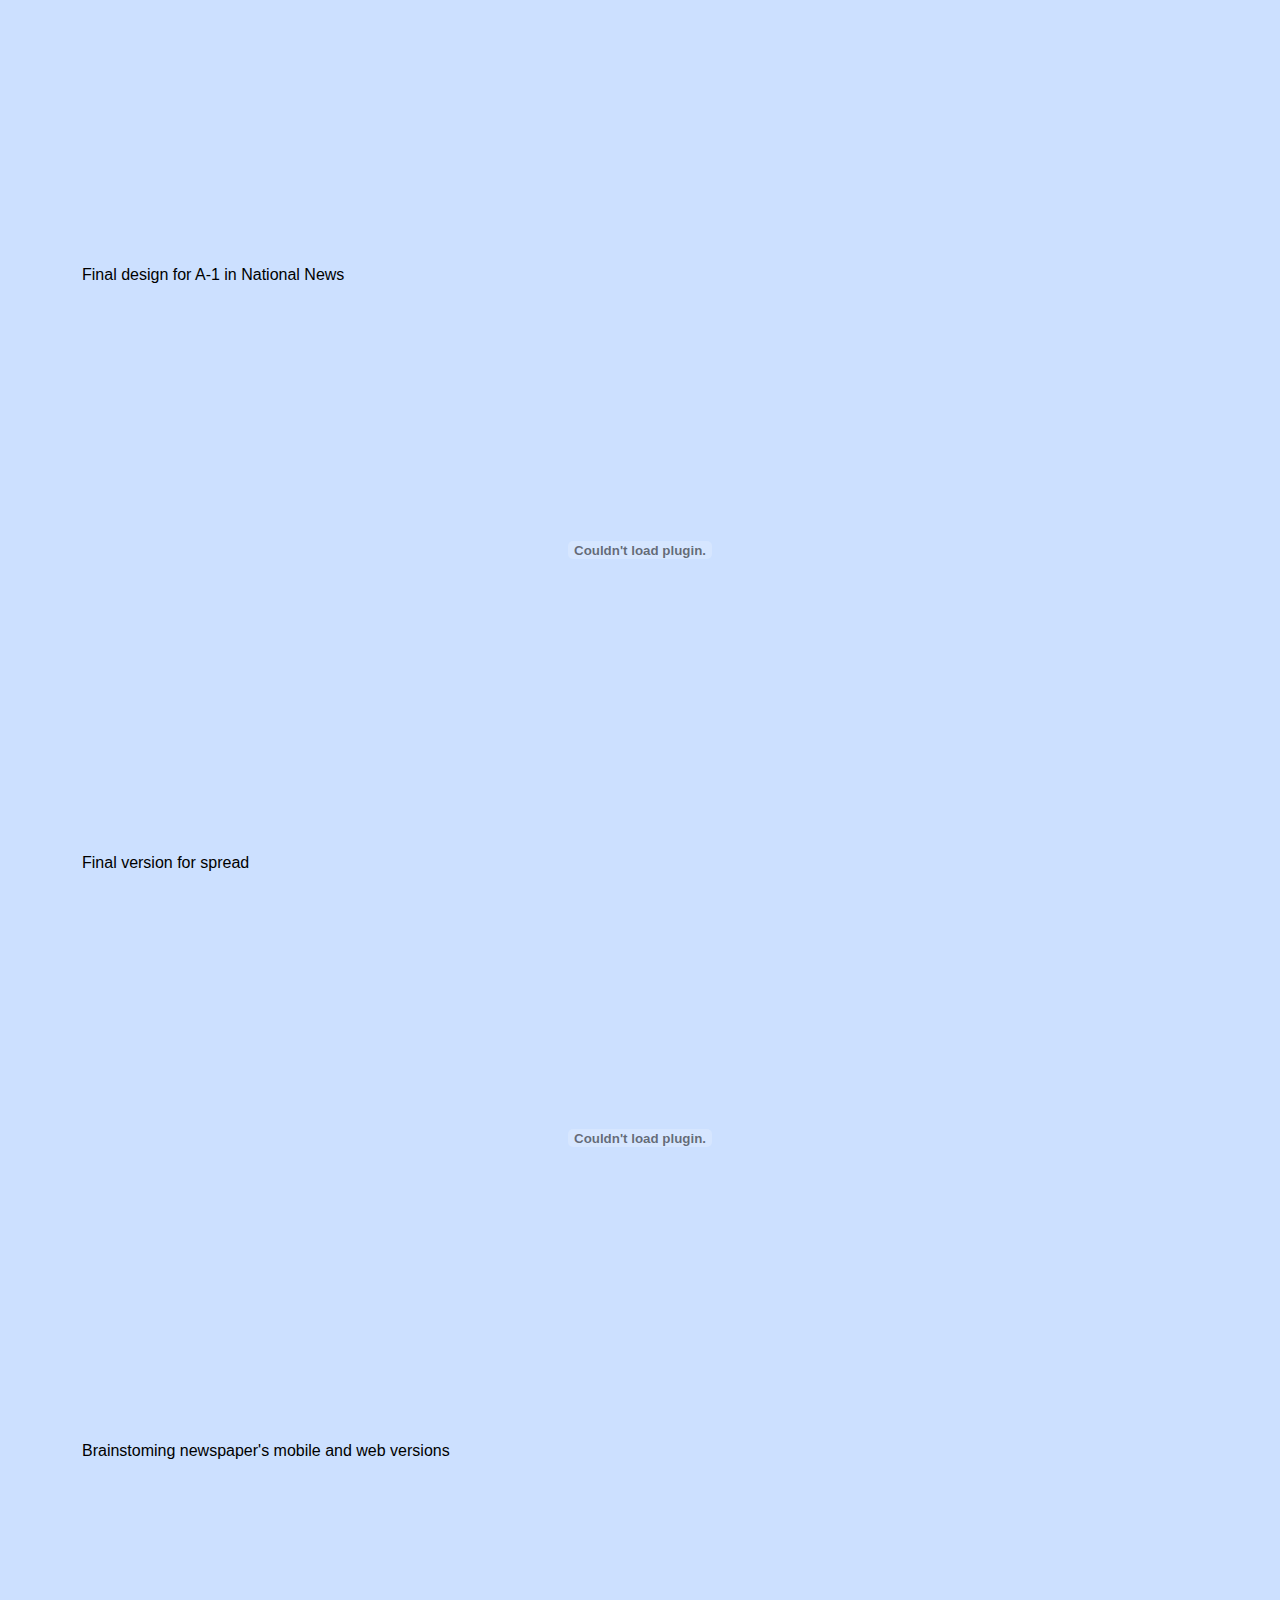
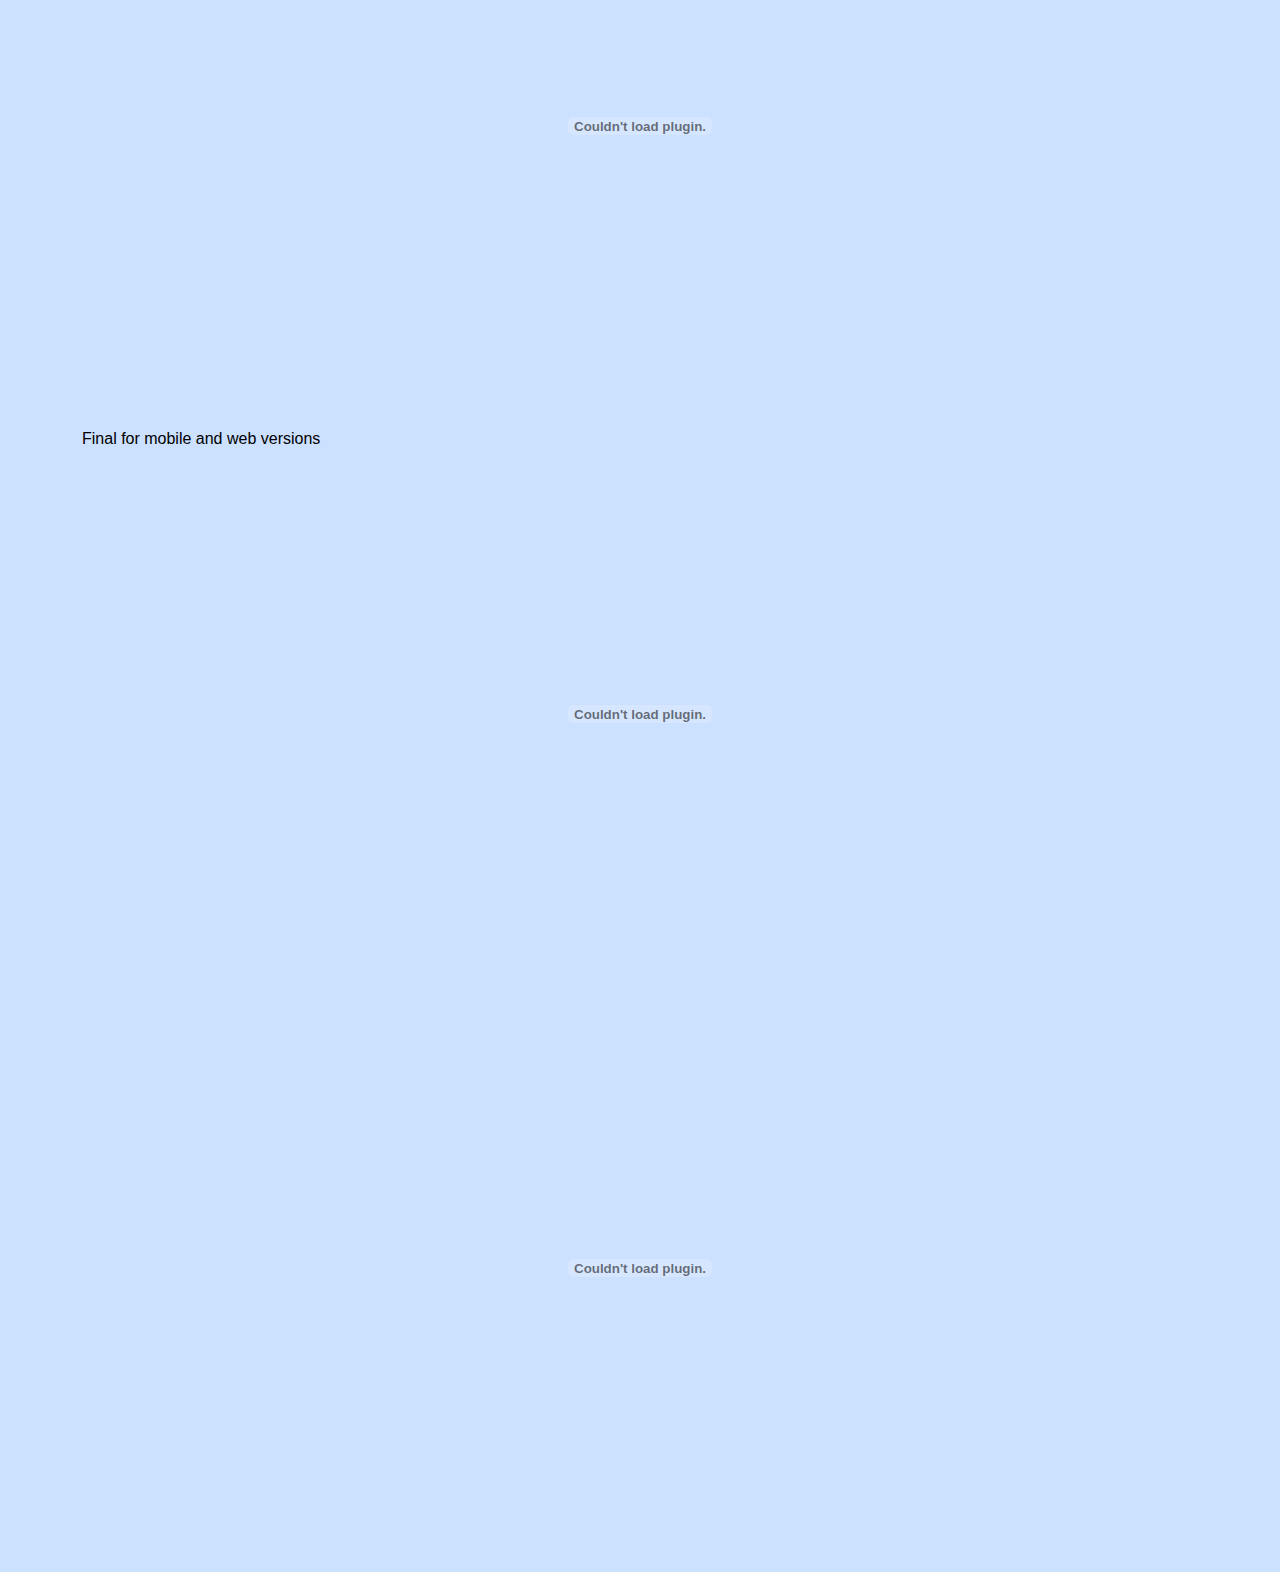
<file: blog-NewsDesign.html>
<!DOCTYPE html>
<html>
<head>
<title> Paola Molina - Newspaper Design Blog </title>
<link href="blogs.css" type="text/css" rel="stylesheet">
<link href="https://fonts.googleapis.com/css?family=Acme|Jaldi|Josefin+Sans|Kalam|Mansalva|Patua+One|Quattrocento+Sans&display=swap" rel="stylesheet">
</head>


<body>
<div id="main">

<button onclick="goBack()"><span>Go Back</span></button>

<br>
<br>

<h1> Newspaper Design </h1>
<p>In a semester long-project, my task was to create a newspaper catered to the Chicago audience. With the decline of newspapers, my 
task was to create something that would attract people back to this medium. I came up with The Chicago Pulse which is a newspaper that 
target the younger audience with a design philosophy of delivering news in a ways that it was simple, graphic focused, and right to the 
point. Even though usability heuristics is mainly used for digital design work, I used the same concepts to apply it to this medium 
because it is important to create a product that is accessible and effective no matter what medium it consists of. Through the 
semester I had to create various sections that required me to use different tools in my design toolbox.</p>


<h3> First A-1  </h3> 
<p>This is the first assignment for the newspaper which was to create a A-1 page that would appear in the front page of the newspaper. 
There were many ideas I had to tackle to accomplish my goal of making a new and innovative product for the younger audience. Among 
finding things for inspiration regarding to how I should design the A-1 page, I decide to experiment and see how I interacted with news. 
I deduced that news that brought me more attention where headlines that did not have a lot of text and had images. Thus, my 
approach to an A-1 page (where the most important news where located) was to provide teaser-like boxes that had images and 
right to the point text. Important news where bigger in size, and I wanted the typography to follow a more modernized look.</p>

<br>

<div class="pdf">
<p>Images of the initial concept and final look</p>
<embed class="pdfobject" src="BlogPDFS/A1.pdf#toolbar=0" type="application/pdf" style="overflow: auto; width: 100%; height: 500px;">
</div>

<div class="pdf">
<embed class="pdfobject" src="BlogPDFS/A1Page.pdf#toolbar=0" type="application/pdf" style="overflow: auto; width: 100%; height: 500px;">
</div>

<br>
<br>

<h3>Features Section</h3>
<p>The second assignment was to gather the tools learned from the previous A-1 assignment and focus more on one section. One of the 
sections on The Chicago Pulse was a features section on entertainment. This was a really fun section to make because I was able to 
expand my creativity by designing each news story (comedy/radio, movies, music) differently. The main story displayed talked about 
a podcast that talked about the South Side of Chicago and celebrated the neighborhood with comedy through stories. This was my first 
time working with Photoshop to create cutouts, and I used that knowledge to make a cutout to celebrate the hosts of this podcast. 
In the article, there was also a Q and A section, and I took advantage of that to design that section in a unique way by using drop 
caps and the color red consistent with the newspaper.</p>

<br

<p>I also used a cutout for the second story and while it was fun, it was a challenge to find where to place this image and how big I 
should make the cutout. I did not want to make the image so big that it would distract from the main story, but not so small that the 
image would lose its meaning. The width of the image also made it difficult to position it because it left very little space to add text. 
But I was able to compliment the image and text by making the image of medium size and adding text that would be enough to hook readers 
to follow up with the story.</p>

<div class="pdf">
<p>Final version of features section on entertainment</p>
<embed class="pdfobject" src="BlogPDFS/Features.pdf#toolbar=0" type="application/pdf" style="overflow: auto; width: 100%; height: 500px;">
</div>

<br>

<p> A different but related issue I had while making this features section was how to design the header for the section. This was the first 
time I had to design the header – as I did not do it previously. There were many ideas I designed. I was looking for a header that 
accomplished that modern look but also looked good alongside teasers that are necessary in newspapers. This required me to play with 
typography, fonts, and art design. The final design logos where created and tested with the other sections to make sure the design was 
consistent, and it played well with the length of the other section’s names.</p>

<div class="pdf">
<p>Experimentation with designs for section's headers</p>
<embed class="pdfobject" src="BlogPDFS/Features Logos.pdf#toolbar=0" type="application/pdf" style="overflow: auto; width: 100%; height: 500px;">
</div>

<div class="pdf">
<p>Final design with other sections</p>
<embed class="pdfobject" src="BlogPDFS/Section Logos.pdf#toolbar=0" type="application/pdf" style="overflow: auto; width: 100%; height: 500px;">
</div>

<br>
<br>

<h3>Tabloids </h3>
<p>In the next project the challenge was to create a tabloid version of the newspaper. This required me to distinguish traditional 
newspapers and tabloids and what strategies are more beneficial for tabloids. In addition to this challenge, the story had to be related to 
climate change. This design required even more design creativity and strategies. I created four different versions before arriving to the 
final version.</p>
<br>

<p>In this first version, I focused on an article in which The Guardian was taking new steps to accurately talk about the urgency of climate
 change. The art design featured a reporter’s silhouette with the image of a climate march as the reporter’s body area. A fun and creative 
 idea I designed related to the story was to design the headline “TRUTH” as an acronym. The reason for this was that “truth” was a word 
 important for The Guardian and each initial would be another word mentioned in the article.</p>
 
 <div class="pdf">
<p>First Version</p>
<embed class="pdfobject" src="BlogPDFS/Tabloid.pdf#toolbar=0" type="application/pdf" style="overflow: auto; width: 100%; height: 500px;">
</div>
 
 <br>
 
 <p>The second version focused on a story more local story to my primary audience – Chicago. This story talked about how the heavy rains in 
 Illinois in Spring 2019 affected farmer’s harvest in the state. I wanted to create an interesting primary art design that captured the 
 attention of the reader. I came up with a dramatic cutout of a corn stalk (one of the main crops affected) that is submerged underwater. 
 This would intrigue the readers to ask themselves why such a dramatic image and what was the story behind that.</p>
 
 <div class="pdf">
<p>Second Version</p>
<embed class="pdfobject" src="BlogPDFS/Tabloid-corn.pdf#toolbar=0" type="application/pdf" style="overflow: auto; width: 100%; height: 500px;">
</div>
 
 <br>
 
 <p>For the third design, I wanted to focus more on typography and have the words speak for story. Thus, I designed the headline “Heavy Rains
 Ruin Crops” to explain how crushing the heavy rains had on the crops. The first part “Heavy” was then crushing “Ruin Crops” which is in a 
 much smaller size. To illustrate this symbolism, I then made the word “HEAVY” have a rain drop in the letter “V”.</p>
 <div class="pdf">
<p>Third Version</p>
<embed class="pdfobject" src="BlogPDFS/Tabloid2.pdf#toolbar=0" type="application/pdf" style="overflow: auto; width: 100%; height: 500px;">
</div>
 
 <br>
 
 <p>The final version featured this design, but I got rid of the other additional rain drops that did not really made sense with the design. I also 
 corrected the color of the typography to be more colorful and not so dull. Finally, the tabloid’s logo was completely re-designed to match 
 the goal of making this tabloid focused on climate change.</p>
<div class="pdf">
<p>Final Version</p>
<embed class="pdfobject" src="BlogPDFS/TabloidFinal.pdf#toolbar=0" type="application/pdf" style="overflow: auto; width: 100%; height: 500px;">
</div>

<br>
<br>

<h3>Photo Spread</h3>
<p>In another project, I had to do something completely different which was to create a photo essay that spanned both pages of the newspaper 
or a spread. This required me to think about the images, the purpose of said images, location, and relevance of the images to the story. I 
could have done an essay about any particular place in the world that my audience could visit and tour. But I decided to focus on Chicago 
and draw attention to food places in Chicago that would be good to visit especially during the holiday season (Halloween, Thanksgiving, and 
Christmas). My approach to this was to do something different than the traditional images of different sizes dispersed on the spread. I 
wanted to incorporate something known in Chicago into the design. What I mean by this is that a lot of people associate Chicago and 
traveling in it like a compass (North Chicago, West Chicago, South Side, etc.). </p>

<br>

<p>So, I did exactly that and looked for places in the south, west, north, and the loop (in place of the east side because Chicago’s east 
side is Lake Michigan). Once I found the places and their images that I wanted to feature, I turned the designed like a compass and wrote 
a small paragraph about why this place would be great to visit for the holidays. This could benefit both tourist and Chicago natives who 
have never been to those places.</p>

<br>

<p>While people liked my idea because it was clever and creative, I did have a hard time implementing the compass design because I did not 
know if I should make the design like four quadrants or make it strictly like a compass. The problem with making the images four quadrants 
was that I did not know where I should place the text as you can see here. I could also stick to the traditional compass, but it would leave 
a lot of white space and nothing to compliment it:</p>

<div class="pdf">
<p>Initial Ideas</p>
<embed class="pdfobject" src="BlogPDFS/photoessay.pdf#toolbar=0" type="application/pdf" style="overflow: auto; width: 100%; height: 500px;">
</div>

<br>

<p>I finally made something work in the end. The final design achieved the compass look that I wanted and, by making the top images 
panoramas, the white space disappeared. Overall, I was very happy with the final result!</p>

<div class="pdf">
<p>Final Version</p>
<embed class="pdfobject" src="BlogPDFS/PhotoEssay-Final.pdf#toolbar=0" type="application/pdf" style="overflow: auto; width: 100%; height: 500px;">
</div>

<h3> Sports </h3>
<p>I also designed a sports A-1 section with focus on stats and images of information regarding a player, game, or sport related story. This 
was the most challenging designed for me because I know nothing or follow sports at all. Thus, it was very difficult finding a story that I 
wanted to design for if I did not really understand the content. It was very difficult for me to understand the vocabulary in sports and 
what was relevant when it came to scores, players, or events. I had to study a lot on the basic of sports before even starting the design.</p>

<br>

<p>Once I figured the stories I wanted to talk about, I started to plan my design. The stories where going to be about local Chicago teams 
in three different sports – soccer, hockey, and football. The main story was going to be about a woman in sports and her great achievements. 
The football story was going to be a teaser and the hockey story featured a game with the Black Hawks. There where many ideas when it came 
to designing a highlight of the female player – Sam Kerr. I played around with different cutouts of the player and positioning of the stats’ 
graphics: </p>

<div class="pdf">
<p>Experimenting with main cutout</p>
<embed class="pdfobject" src="BlogPDFS/SPORTS.pdf#toolbar=0" type="application/pdf" style="overflow: auto; width: 100%; height: 500px;">
</div>

<br>

<p>I was very proud of the final result because the cutout looked great, I had a ton of fun making and designing the graphics, and the design
 of the section’s logo was something creative that worked for the page.</p>
 
 <div class="pdf">
<p>Final design</p>
<embed class="pdfobject" src="BlogPDFS/Sports-Final.pdf#toolbar=0" type="application/pdf" style="overflow: auto; width: 100%; height: 500px;">
</div>

<h3>National News</h3>
<p>For the final project, I had to create a national news A-1 and spread about an important news story. I chose a story that, at the time, 
impacted the nation as well as my main audience – Chicagoans. Thus, I chose to do in on an important political event.  There were many 
design choices that I had to think through, but my main issues where condensing information and placement of information. I had those two 
issues because the story had a lot of information so I did not have a clear idea of how reduced that down, the reader did not have a clear 
idea of where to start reading, where to read next, or would be so overwhelmed by text that he/she would not even attempt to read.</p>

<br>

<p> To tackle the issue of massive text, was to transform/replace the text into graphics (quotes, timelines, and bio boxes). I did so by 
laying out only text that was really important to read rather than to see in a summarized form. If the news of that subtitle had more 
information with quotes or dates, instead of having that info word for word, I designed graphics that provided the same information in 
a more simple and eye-catching way. That way the reader got the information quickly, right-to the point, and in a way where the reader 
could easily see it. All information of a story is important of course, so in order to compensate for the reduction of news, I included 
a website link to let readers know that they could find more detailed information in another medium without constraints of space. This 
helped me reduce so much space and encouraged my readers to feel more encouraged about reading a heavy-news story.</p>

<br>

<p>To fix the issue of information placement, I had to think a lot of how people would approach my spread, where they were going to look 
first, and how their eyes navigated from section to section. With the help of classmates, I was able to understand how people interacted 
with my product, why they looked at a certain section that they were not meant to look at next, and what was their thinking process when 
they read my news. The ability to experience real live people working through my newspaper gave me such a great insight in finding solutions 
so that people would follow the logical order of reading my news. Thus, I experimented around a lot with typography colors, type, and fonts 
to differentiate from subheadings, headings, and main titles. For example, I created a banner with special graphics that occupied the whole 
top space of the spread so that the reader understood where the main tittle was, where the heading started, and which heading to go to next.</p>

<br>

<p>All of these changes proved to be successful because at the end people where not so overwhelmed by information, everything followed a 
logical way of reading things, and it was visually appealing, so people read information quickly and where informed.</p>

<div class="pdf">
<p>Brainstoming for A-1</p>
<embed class="pdfobject" src="BlogPDFS/national2.pdf#toolbar=0" type="application/pdf" style="overflow: auto; width: 100%; height: 500px;">
</div>

<div class="pdf">
<p>Final design for A-1 in National News</p>
<embed class="pdfobject" src="BlogPDFS/A-1 National News - final.pdf#toolbar=0" type="application/pdf" style="overflow: auto; width: 100%; height: 500px;">
</div>

<div class="pdf">
<p>Final version for spread</p>
<embed class="pdfobject" src="BlogPDFS/National News Spread - final.pdf#toolbar=0" type="application/pdf" style="overflow: auto; width: 100%; height: 500px;">
</div>

<div class="pdf">
<p>Brainstoming newspaper's mobile and web versions</p>
<embed class="pdfobject" src="BlogPDFS/national1.pdf#toolbar=0" type="application/pdf" style="overflow: auto; width: 100%; height: 500px;">
</div>

<div class="pdf">
<p>Final for mobile and web versions</p>
<embed class="pdfobject" src="BlogPDFS/Final Project - Web (Print).pdf#toolbar=0" type="application/pdf" style="overflow: auto; width: 100%; height: 500px;">
</div>

<div class="pdf">
<embed class="pdfobject" src="BlogPDFS/Final Project - Mobile (Print).pdf#toolbar=0" type="application/pdf" style="overflow: auto; width: 100%; height: 500px;">
</div>
 

</div> <!--main-->

<script src="./blog-VideoGameDesign.js" type="text/javascript"> </script>

</body>
</html>
</file>
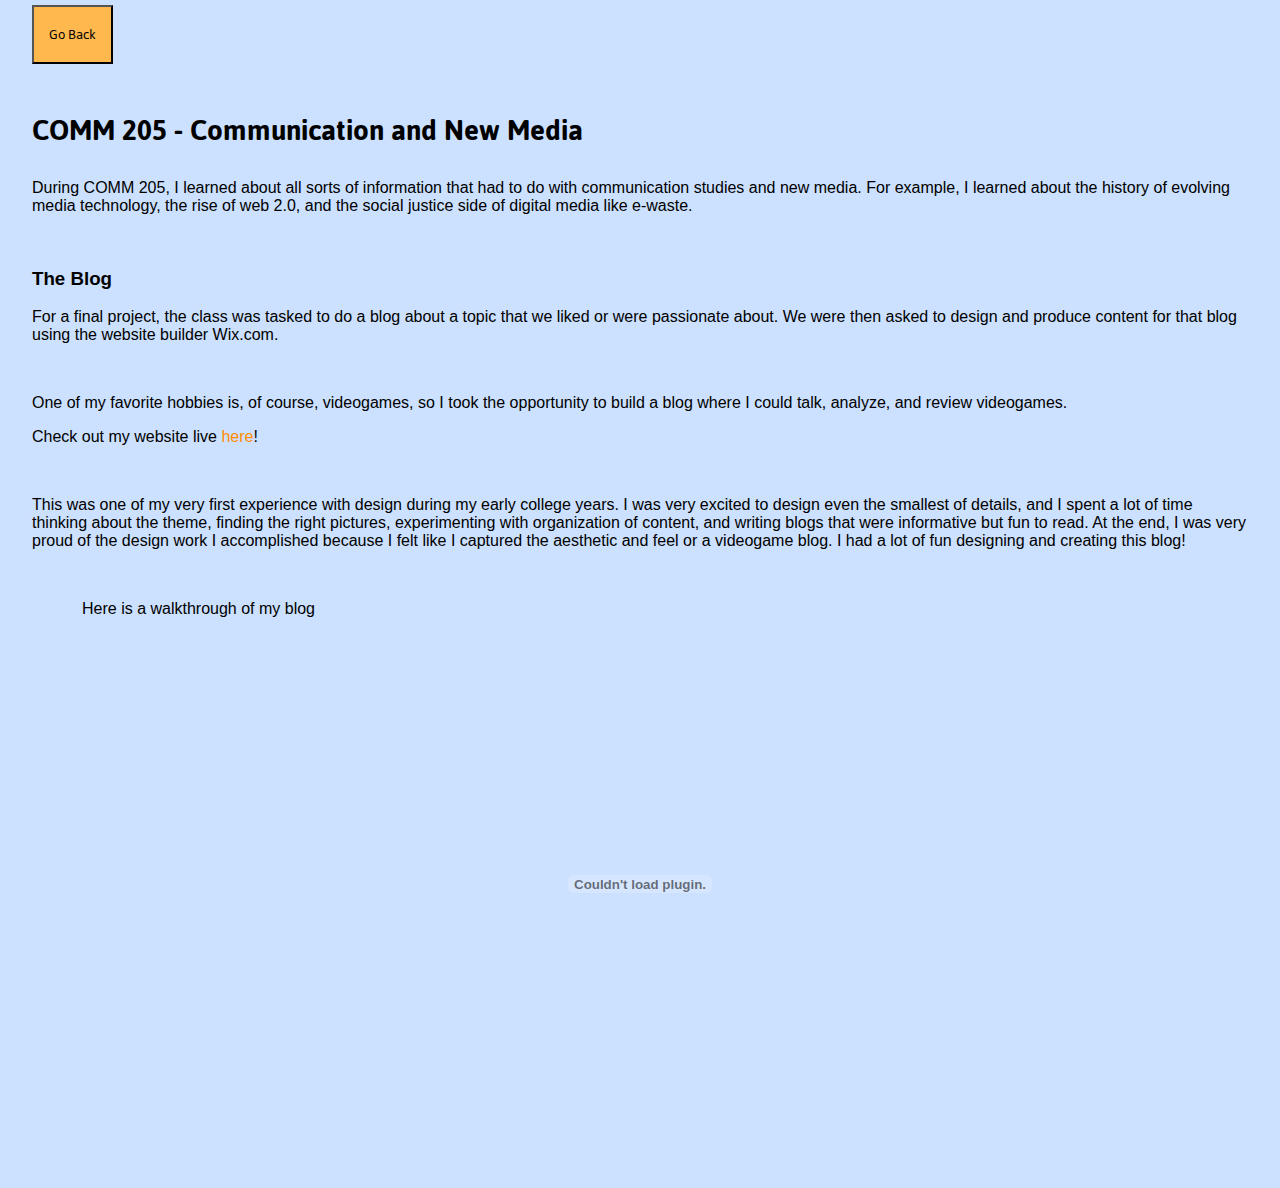
<file: blog-VideoGameBlog.html>
<!DOCTYPE html>
<html>
<head>
<title> Paola Molina - Video Game Design/Development Blog </title>
<link href="blogs.css" type="text/css" rel="stylesheet">
<link href="https://fonts.googleapis.com/css?family=Acme|Jaldi|Josefin+Sans|Kalam|Mansalva|Patua+One|Quattrocento+Sans&display=swap" rel="stylesheet">
</head>


<body>
<div id="main">

<button onclick="goBack()"><span>Go Back</span></button>

<br>
<br>

<h1> COMM 205 - Communication and New Media </h1>

<p> During COMM 205, I learned about all sorts of information that had to do with communication studies and new media. For example, I learned about 
the history of evolving media technology, the rise of web 2.0, and the social justice side of digital media like e-waste. </p>


<br>

<h3> The Blog </h3>
<p>For a final project, the class was tasked to do a blog about a topic that we liked or were passionate about. We were then asked to design and produce 
content for that blog using the website builder Wix.com. </p>

<br>

<p> One of my favorite hobbies is, of course, videogames, so I took the opportunity to build a blog where I could talk, analyze, and review videogames.</p>
<p> Check out my website live <a href="https://pmolina16.wixsite.com/polarbeargaminghub" target="_blank"> here</a>!</p>

<br>

<p>This was one of my very first experience with design during my early college years. I was very excited to design even the smallest of details, and I spent 
a lot of time thinking about the theme, finding the right pictures, experimenting with organization of content, and writing blogs that were informative but 
fun to read. At the end, I was very proud of the design work I accomplished because I felt like I captured the aesthetic and feel or a videogame blog. I 
had a lot of fun designing and creating this blog!</p>

<div class="pdf">
<p>Here is a walkthrough of my blog</p>
<embed class="pdfobject" src="BlogPDFS/COMM 205.pdf#toolbar=0" type="application/pdf" style="overflow: auto; width: 100%; height: 500px;">
</div>


</div> <!--main-->

<script src="./blog-VideoGameDesign.js" type="text/javascript"> </script>

</body>
</html>
</file>
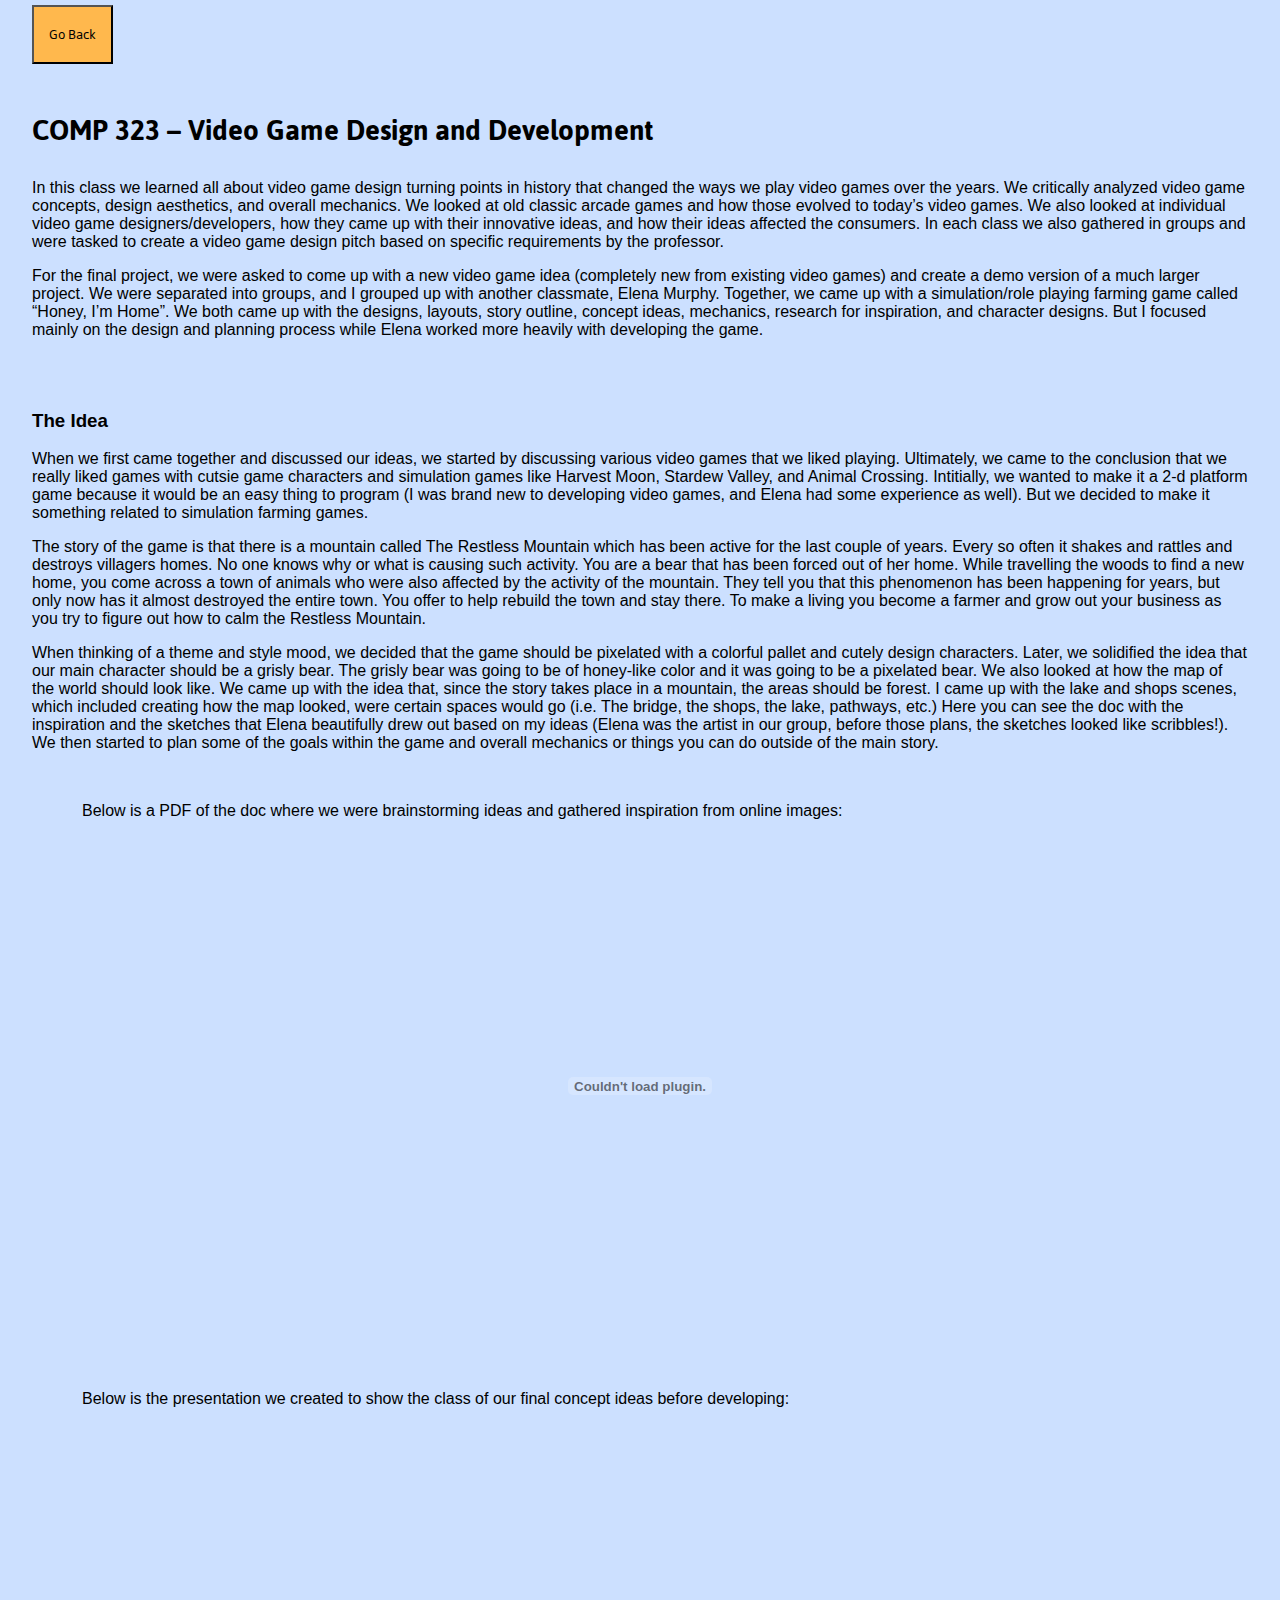
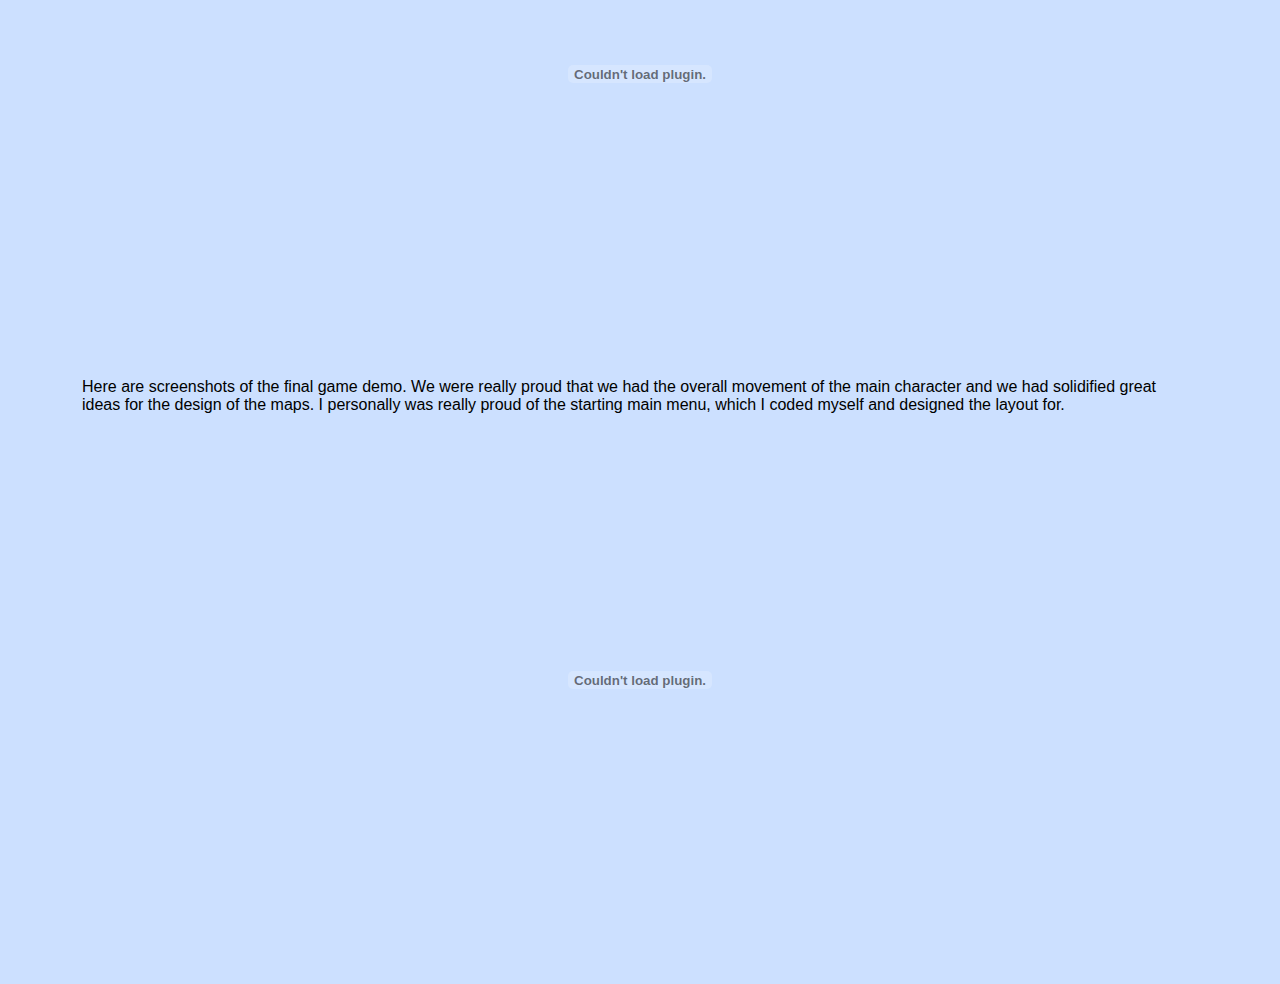
<file: blog-VideoGameDesign.html>
<!DOCTYPE html>
<html>
<head>
<title> Paola Molina - Video Game Design/Development Blog </title>
<link href="blogs.css" type="text/css" rel="stylesheet">
<link href="https://fonts.googleapis.com/css?family=Acme|Jaldi|Josefin+Sans|Kalam|Mansalva|Patua+One|Quattrocento+Sans&display=swap" rel="stylesheet">
</head>


<body>
<div id="main">

<button onclick="goBack()"><span>Go Back</span></button>

<br>
<br>

<h1> COMP 323 – Video Game Design and Development </h1>

<p> In this class we learned all about video game design turning points in history that changed the ways we play video games 
over the years. We critically analyzed video game concepts, design aesthetics, and overall mechanics. We looked at old classic 
arcade games and how those evolved to today’s video games. We also looked at individual video game designers/developers, how they 
came up with their innovative ideas, and how their ideas affected the consumers. In each class we also gathered in groups and were 
tasked to create a video game design pitch based on specific requirements by the professor.</p>

<p> For the final project, we were asked to come up with a new video game idea (completely new from existing video games) and create a demo 
version of a much larger project. We were separated into groups, and I grouped up with another classmate, Elena Murphy. Together, we came up 
with a simulation/role playing farming game called “Honey, I’m Home”. We both came up with the designs, layouts, story outline, concept ideas, 
mechanics, research for inspiration, and character designs. But I focused mainly on the design and planning process while Elena worked more heavily 
with developing the game. </p>

<br>
<br>

<h3> The Idea </h3>
<p> When we first came together and discussed our ideas, we started by discussing various video games that we liked playing. Ultimately, we 
came to the conclusion that we really liked games with cutsie game characters and simulation games like Harvest Moon, Stardew Valley, and Animal 
Crossing. Intitially, we wanted to make it a 2-d platform game because it would be an easy thing to program (I was brand new to developing video 
games, and Elena had some experience as well). But we decided to make it something related to simulation farming games.</p>

<p> The story of the game is that there is a mountain called The Restless Mountain which has been active for the last couple of years. Every so often 
it shakes and rattles and destroys villagers homes. No one knows why or what is causing such activity. You are a bear that has been forced out of her home. 
While travelling the woods to find a new home, you come across a town of animals who were also affected by the activity of the mountain. They tell you that 
this phenomenon has been happening for years, but only now has it almost destroyed the entire town. You offer to help rebuild the town and stay there. 
To make a living you become a farmer and grow out your business as you try to figure out how to calm the Restless Mountain.</p>

<p> When thinking of a theme and style mood, we decided that the game should be pixelated with a colorful pallet and cutely design characters. Later, we 
solidified the idea that our main character should be a grisly bear. The grisly bear was going to be of honey-like color and it was going to be a 
pixelated bear. We also looked at how the map of the world should look like. We came up with the idea that, since the story takes place in a mountain, 
the areas should be forest. I came up with the lake and shops scenes, which included creating how the map looked, were certain spaces would go 
(i.e. The bridge, the shops, the lake, pathways, etc.) Here you can see the doc with the inspiration and the sketches that Elena beautifully drew 
out based on my ideas (Elena was the artist in our group, before those plans, the sketches looked like scribbles!). We then started to plan some of the 
goals within the game and overall mechanics or things you can do outside of the main story. </p>


<div class="pdf">
<p>Below is a PDF of the doc where we were brainstorming ideas and gathered inspiration from online images:</p> 
<embed class="pdfobject" src="BlogPDFS/Honey, I'm Home.pdf#toolbar=0" type="application/pdf" style="overflow: auto; width: 100%; height: 500px;">
</div>

<div class="pdf">
<p>Below is the presentation we created to show the class of our final concept ideas before developing:</p> 
<embed class="pdfobject" src="BlogPDFS/COMP 488 Presentation.pdf#toolbar=0"  type="application/pdf" style="overflow: auto; width: 100%; height: 500px;">
</div> 

<div class="pdf">
<p> Here are screenshots of the final game demo. We were really proud that we had the overall movement of the main character and we had solidified great ideas 
for the design of the maps. I personally was really proud of the starting main menu, which I coded myself and designed the layout for.</p>
<embed class="pdfobject" src="BlogPDFS/Honey I'm Home Final Screenshots.pdf#toolbar=0" type="application/pdf" style="overflow: auto; width: 100%; height: 500px;">
</div>


</div> <!--main-->

<script src="./blog-VideoGameDesign.js" type="text/javascript"> </script>

</body>
</html>
</file>
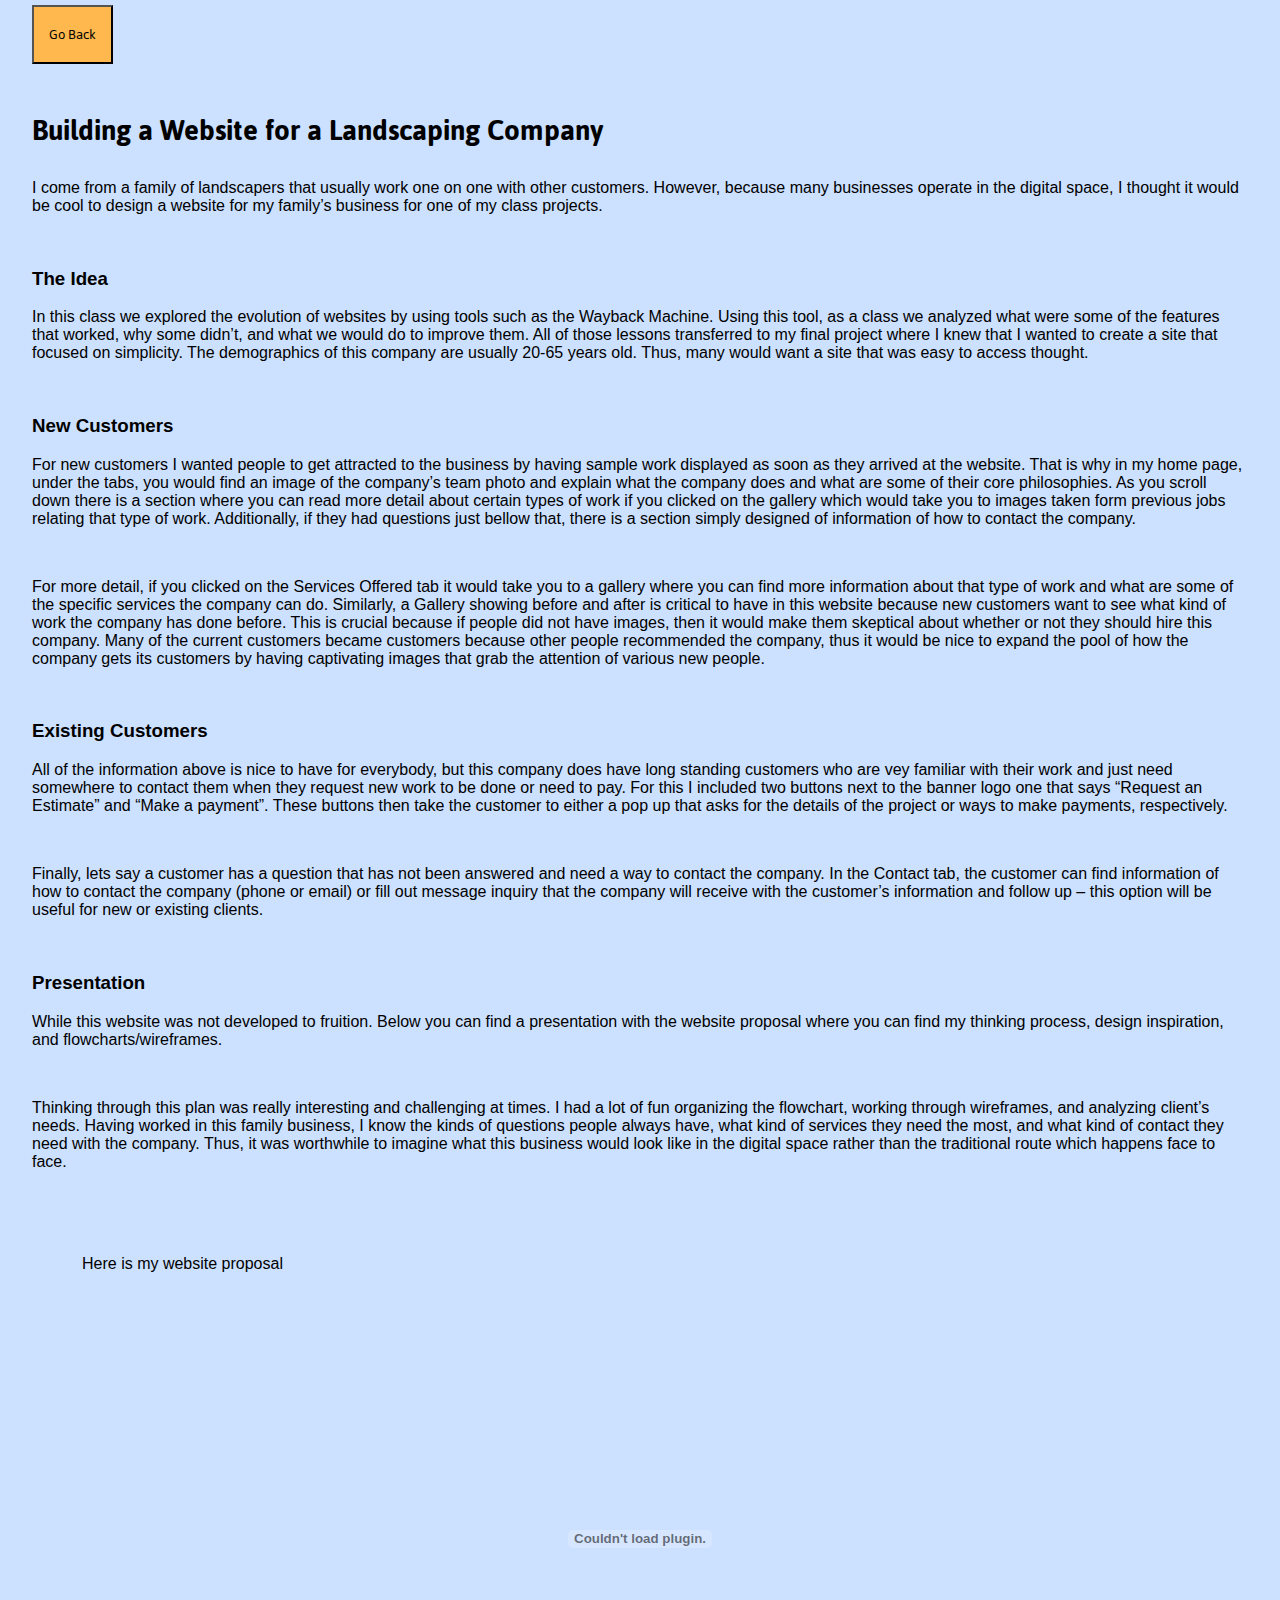
<file: blog-websiteproposal.html>
<!DOCTYPE html>
<html>
<head>
<title> Paola Molina - Landscaping Website Proposal </title>
<link href="blogs.css" type="text/css" rel="stylesheet">
<link href="https://fonts.googleapis.com/css?family=Acme|Jaldi|Josefin+Sans|Kalam|Mansalva|Patua+One|Quattrocento+Sans&display=swap" rel="stylesheet">
</head>


<body>
<div id="main">

<button onclick="goBack()"><span>Go Back</span></button>

<br>
<br>

<h1> Building a Website for a Landscaping Company </h1>

<p> I come from a family of landscapers that usually work one on one with other customers. However, because many businesses operate in the 
digital space, I thought it would be cool to design a website for my family’s business for one of my class projects. </p>


<br>

<h3> The Idea</h3>
<p>In this class we explored the evolution of websites by using tools such as the Wayback Machine. Using this tool, as a class we analyzed 
what were some of the features that worked, why some didn’t, and what we would do to improve them. All of those lessons transferred to my 
final project where I knew that I wanted to create a site that focused on simplicity. The demographics of this company are usually 20-65 
years old. Thus, many would want a site that was easy to access thought. </p>

<br>

<h3> New Customers</h3>
<p> For new customers I wanted people to get attracted to the business by having sample work displayed as soon as they arrived at the 
website. That is why in my home page, under the tabs, you would find an image of the company’s team photo and explain what the company 
does and what are some of their core philosophies. As you scroll down there is a section where you can read more detail about certain 
types of work if you clicked on the gallery which would take you to images taken form previous jobs relating that type of work. 
Additionally, if they had questions just bellow that, there is a section simply designed of information of how to contact the company.</p>

<br>

<p>For more detail, if you clicked on the Services Offered tab it would take you to a gallery where you can find more information about 
that type of work and what are some of the specific services the company can do. Similarly, a Gallery showing before and after is critical 
to have in this website because new customers want to see what kind of work the company has done before. This is crucial because if people 
did not have images, then it would make them skeptical about whether or not they should hire this company. Many of the current customers 
became customers because other people recommended the company, thus it would be nice to expand the pool of how the company gets its 
customers by having captivating images that grab the attention of various new people.</p>

<br>

<h3> Existing Customers</h3>

<p>All of the information above is nice to have for everybody, but this company does have long standing customers who are vey familiar with 
their work and just need somewhere to contact them when they request new work to be done or need to pay. For this I included two buttons 
next to the banner logo one that says “Request an Estimate” and “Make a payment”. These buttons then take the customer to either a pop up 
that asks for the details of the project or ways to make payments, respectively. </p> 

<br>

<p>Finally, lets say a customer has a question that has not been answered and need a way to contact the company. In the Contact tab, the 
customer can find information of how to contact the company (phone or email) or fill out message inquiry that the company will receive 
with the customer’s information and follow up – this option will be useful for new or existing clients.</p>
<br>


<h3> Presentation</h3>
<p>While this website was not developed to fruition. Below you can find a presentation with the website proposal where you can find my 
thinking process, design inspiration, and flowcharts/wireframes.</p>
<br>
<p>Thinking through this plan was really interesting and challenging at times. I had a lot of fun organizing the flowchart, working through 
wireframes, and analyzing client’s needs. Having worked in this family business, I know the kinds of questions people always have, what kind 
of services they need the most, and what kind of contact they need with the company. Thus, it was worthwhile to imagine what this business 
would look like in the digital space rather than the traditional route which happens face to face.</p>

<br>

<div class="pdf">
<p>Here is my website proposal</p>
<embed class="pdfobject" src="BlogPDFS/275proposal.pdf#toolbar=0" type="application/pdf" style="overflow: auto; width: 100%; height: 500px;">
</div>


</div> <!--main-->

<script src="./blog-VideoGameDesign.js" type="text/javascript"> </script>

</body>
</html>
</file>
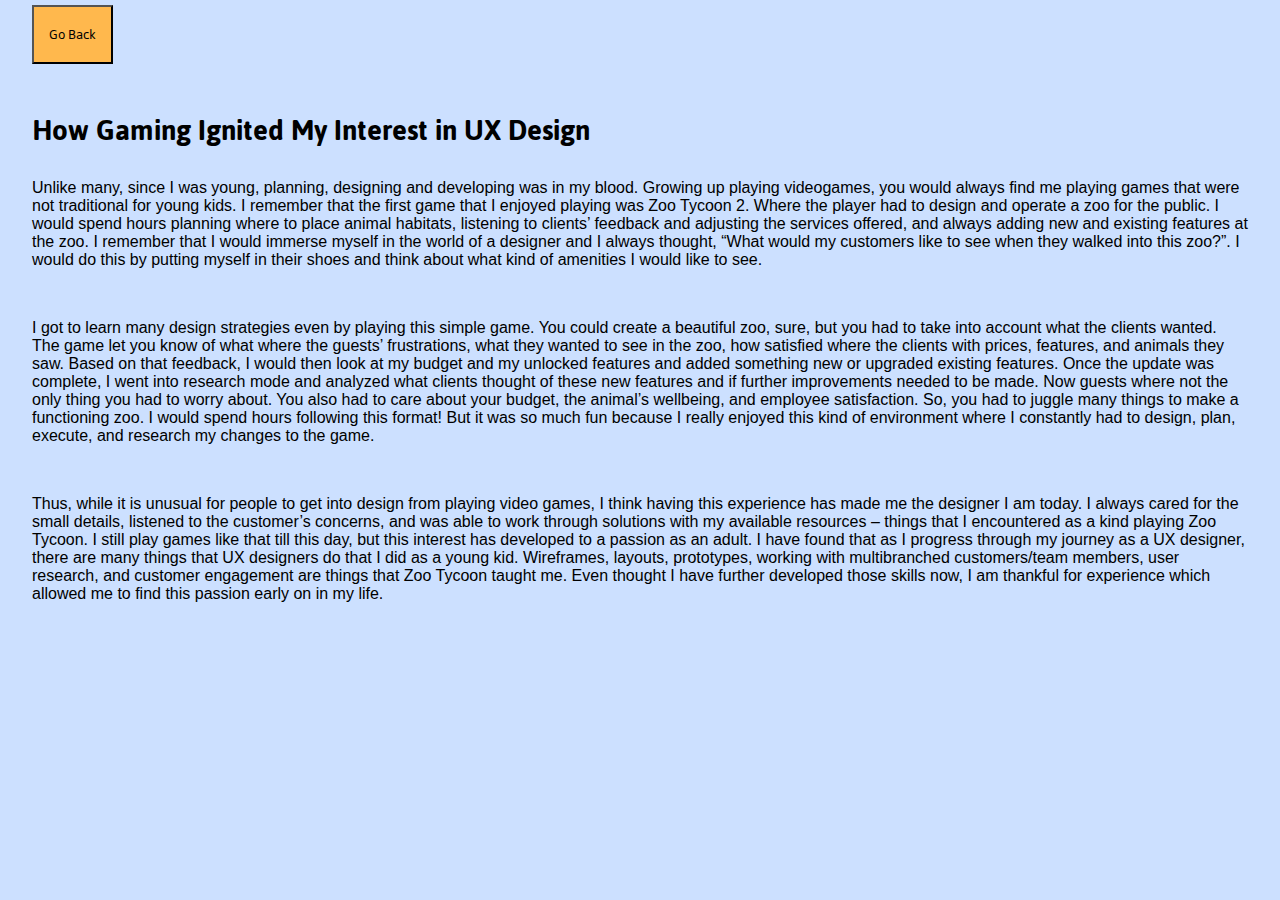
<file: blog-zootycoon.html>
<!DOCTYPE html>
<html>
<head>
<title> Paola Molina - Gaming and UX Design </title>
<link href="blogs.css" type="text/css" rel="stylesheet">
<link href="https://fonts.googleapis.com/css?family=Acme|Jaldi|Josefin+Sans|Kalam|Mansalva|Patua+One|Quattrocento+Sans&display=swap" rel="stylesheet">
</head>


<body>
<div id="main">

<button onclick="goBack()"><span>Go Back</span></button>

<br>
<br>

<h1> How Gaming Ignited My Interest in UX Design</h1>

<p>Unlike many, since I was young, planning, designing and developing was in my blood. Growing up playing videogames, you would always find 
me playing games that were not traditional for young kids. I remember that the first game that I enjoyed playing was Zoo Tycoon 2. Where 
the player had to design and operate a zoo for the public. I would spend hours planning where to place animal habitats, listening to 
clients’ feedback and adjusting the services offered, and always adding new and existing features at the zoo. I remember that I would 
immerse myself in the world of a designer and I always thought, “What would my customers like to see when they walked into this zoo?”. 
I would do this by putting myself in their shoes and think about what kind of amenities I would like to see. </p>

<br>

<p>I got to learn many design strategies even by playing this simple game. You could create a beautiful zoo, sure, but you had to take 
into account what the clients wanted. The game let you know of what where the guests’ frustrations, what they wanted to see in the zoo, 
how satisfied where the clients with prices, features, and animals they saw. Based on that feedback, I would then look at my budget and 
my unlocked features and added something new or upgraded existing features. Once the update was complete, I went into research mode and 
analyzed what clients thought of these new features and if further improvements needed to be made. Now guests where not the only thing 
you had to worry about. You also had to care about your budget, the animal’s wellbeing, and employee satisfaction. So, you had to juggle 
many things to make a functioning zoo. I would spend hours following this format! But it was so much fun because I really enjoyed this 
kind of environment where I constantly had to design, plan, execute, and research my changes to the game.</p>

<br>

<p> Thus, while it is unusual for people to get into design from playing video games, I think having this experience has made me the 
designer I am today. I always cared for the small details, listened to the customer’s concerns, and was able to work through solutions 
with my available resources – things that I encountered as a kind playing Zoo Tycoon. I still play games like that till this day, but 
this interest has developed to a passion as an adult. I have found that as I progress through my journey as a UX designer, there are 
many things that UX designers do that I did as a young kid. Wireframes, layouts, prototypes, working with multibranched customers/team 
members, user research, and customer engagement are things that Zoo Tycoon taught me. Even thought I have further developed those skills 
now, I am thankful for experience which allowed me to find this passion early on in my life.</p>




</div> <!--main-->

<script src="./blog-VideoGameDesign.js" type="text/javascript"> </script>

</body>
</html>
</file>
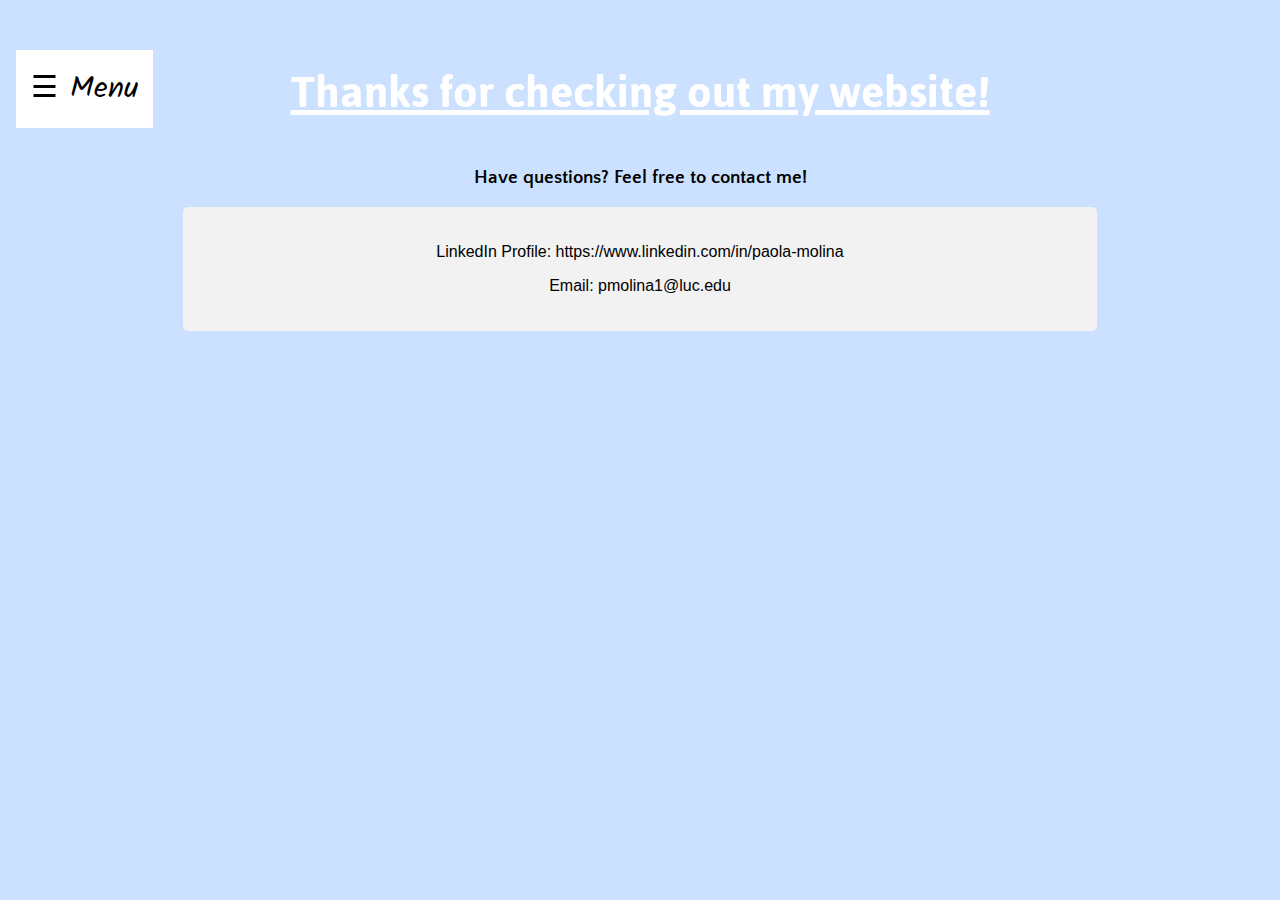
<file: contact.html>
<!DOCTYPE html>
<html>
<head>
<title> Paola Molina - Contact </title>
<link href="contact-css.css" type="text/css" rel="stylesheet">
<link href="https://fonts.googleapis.com/css?family=Acme|Jaldi|Josefin+Sans|Kalam|Mansalva|Patua+One|Quattrocento+Sans&display=swap" rel="stylesheet">
</head>


<body>
<div id="mySidenav" class="sidenav">
  <a href="javascript:void(0)" class="closebtn" onclick="closeNav()">&times;</a>
 <a href="./index.html"> Home </a>
<a href="./about.html">About Me </a>
<a href="./resume.html">Resume </a>
<a href="./work.html">My Work</a>
<a class= "active" href="#contact">Contact</a>
</div>

<div id="main">
  <span onclick="openNav()">&#9776; Menu</span>

<h1> Thanks for checking out my website!</h1>
<h3> Have questions? Feel free to contact me!</h3>

<div class="message">
<p> LinkedIn Profile: https://www.linkedin.com/in/paola-molina </p>
<p> Email: pmolina1@luc.edu</p>
</form>
</div>


</div> <!--main-->
<script src="./about-script.js" type="text/javascript"> </script>

</body>
</html>
</file>
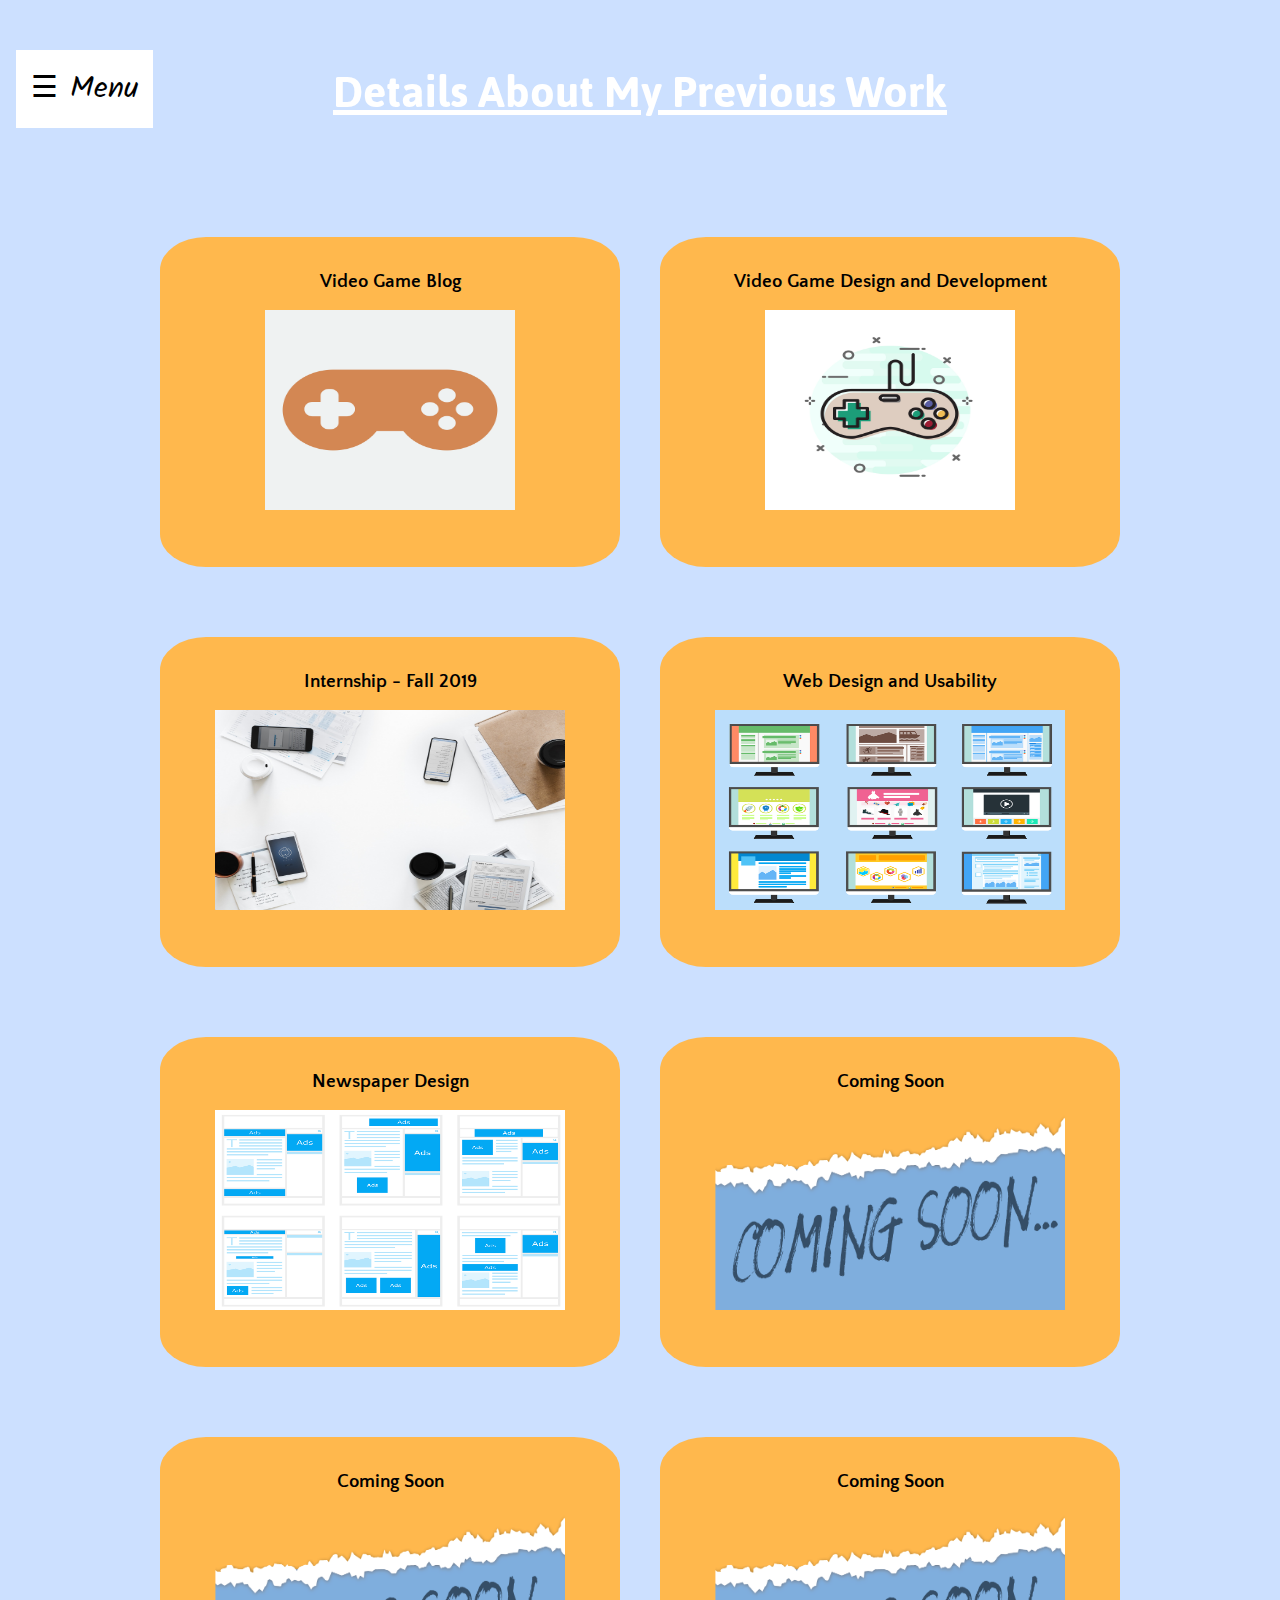
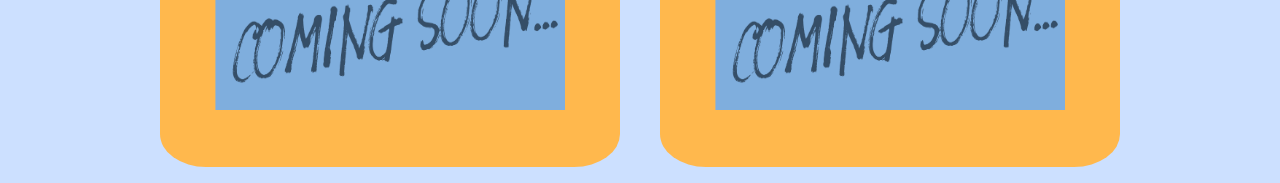
<file: work.html>
<!DOCTYPE html>
<html>
<head>
<title> Paola Molina - Work</title>
<link href="work-css.css" type="text/css" rel="stylesheet">
<link href="https://fonts.googleapis.com/css?family=Acme|Jaldi|Josefin+Sans|Kalam|Mansalva|Patua+One|Quattrocento+Sans&display=swap" rel="stylesheet">
</head>


<body>
<div id="mySidenav" class="sidenav">
  <a href="javascript:void(0)" class="closebtn" onclick="closeNav()">&times;</a>
 <a href="./index.html"> Home </a>
<a href="./about.html">About Me </a>
<a href="./resume.html">Resume </a>
<a class="active" href="#work">My Work</a>
<a href="./contact.html">Contact</a>
</div>

<div id="main">
  <span onclick="openNav()">&#9776; Menu</span>
  
<h1> Details About My Previous Work</h1>  

<div class = "column">
<div class="project">
<h3> Video Game Blog </h3>
<img id="special" src="media/control.png" alt="Picture displays and orange video game controler illustration" />
<div class="overlay-s"><a href="./blog-VideoGameBlog.html"> Click here to know more about my first design work</a></div>
</div> <!--project-->

<div class="project">
<h3> Video Game Design and Development </h3>
<img id="special" src="media/controlcolor.png" alt="Picture displays and gray video game controler with different colored buttons and a cord" />
<div class="overlay-s"><a href="./blog-VideoGameDesign.html"> Click here to know more about my work creating a video game</a></div>
</div> <!--project-->
</div> <!--column-->


<div class = "column">
<div class="project">
<h3> Internship - Fall 2019 </h3>
<img src="media/digitalresearch.jpg" alt="Picture displays materials like coffee, digital devices, and paperwork on the four corners of the picture with an empty center" />
<div class="overlay"><a href="./blog-internship.html">Click here to know more about my internship duties at SIMLab</a></div>
</div> <!--project-->

<div class="project">
<h3> Web Design and Usability </h3>
<img src="media/manycomp.png" alt="Image displays 9 computer screens with each reflecting a different screen" />
<div class="overlay"><a href="./blog-websiteproposal.html">Click here to know more about a proposal for a website</a></div>
</div> <!--project-->
</div> <!--column-->

<div class = "column">
<div class="project">
<h3> Newspaper Design </h3>
<img src="media/newslayout.png" alt="image displays different layouts" />
<div class="overlay"><a href="./blog-NewsDesign.html">Click here to know more about my work creating newspaper designs </a></div>
</div> <!--project-->

<div class="project">
<h3> Coming Soon </h3>
<img src="media/comingsoon.png" alt="Image displays a coming soon sign" />
</div> <!--project-->
</div> <!--column-->

<div class = "column">
<div class="project">
<h3> Coming Soon </h3>
<img src="media/comingsoon.png" alt="image displays a coming soon sign" />
</div> <!--project-->

<div class="project">
<h3> Coming Soon </h3>
<img src="media/comingsoon.png" alt="Image displays a coming soon sign" />
</div> <!--project-->
</div> <!--column-->
  
</div> <!--main-->
<script src="./about-script.js" type="text/javascript"> </script>

</body>
</html>
</file>
<file: Home-CSS.css>
body{
	background-color:#cce0ff /*light blue*/;
	margin:0;
	padding:0;
}
a{
	text-decoration: none;
	color:black;
}

.message{
	text-align:center;
	font-family: 'Quattrocento Sans', sans-serif;
}

.menu{
list-style: none;
margin:0;
padding:0;
text-align:center;
background-color: #2a586f /*dark blue*/;
width: 100%;
height: 170px;
padding:10px;
}

.menu h1{
	color: #f5f5f0 /*gray*/;
	text-align:center;
	font-family: 'Kalam', cursive;
	font-size:35px;
}

.menu li{
	display: inline;
}

.menu a{
	display:inline-block;
	padding:15px 25px;
	color:#f5f5f0 ;
	font-size: 20px;
	font-family: 'Acme', sans-serif;
}

.menu a:hover{
	background-color:#ffb84d; /*orange*/;
	color:#f5f5f0 /*gray*/;
}

.menu a.active{
	background-color:#ffb84d; /*orange*/;
	color:black;
	
}

.banner {
	height:300px;
	width:800px;
	border: 3px solid black;
	margin-left:300px;
	padding:50px;
	padding-top:30px;
	font-family: 'Quattrocento Sans', sans-serif;
	margin:auto;
}

button{
	background-color:#ffb84d; /*orange*/
	font-size:15px;
	margin-top:5px;
	padding: 15px 15px;
	font-family: 'Jaldi', sans-serif;
}

button span{
	cursor: pointer;
	display:inline-block;
	position:relative; 
	transition: 0.5s;
}

button span:after{
  content: '\00bb';
  position: absolute;
  opacity: 0;
  top: 0;
  right: -40px;
  transition: 0.5s
}

button:hover span{
padding-right: 20px;
}

button:hover span:after{
	opacity: 1;
    right: 0;
}

.banner img{
	width:25%;
	height:27%;
	position: relative;
	left:570px;
	bottom:310px;
	border-radius:50%;
	border: 7px solid white;
}

.philosophy{
/*border: 3px solid black;*/
width:1200px;
margin: 0 auto;
background: #2a586f /*dark blue*/;
color:white;
padding:50px;
font-family: 'Quattrocento Sans', sans-serif;
}


.philosophy h1{
	text-align:center;
}

.phi-flex {
  display: flex;
  justify-content: center;
  margin: 0 auto;
}

.phi-flex  div {
  width: 300px;
  height: 300px;
  margin: 30px;
  
}

.phi-flex img{
	width:100%;
	height:80%;
	padding-top:15px;
}

.phi-flex ul{
	font-size: 15px;
	line-height: 20px;
	padding-bottom:20px;
}

.projects-button{
	text-align:center;
	margin-top:50px;
	font-family: 'Quattrocento Sans', sans-serif;
}

.projects-slideshow{
  width: 500px;
  height:500px;
  position: relative;
  margin: 0 auto;
  margin-top:20px;
}

.mySlides {
  display: none;
}

.myslides img{
	width:100%;
	height:500px;
}

.prev, .next {
 user-select:none;
  cursor: pointer;
  position: absolute;
  top: 50%;
  width: auto;
  margin-top: -22px;
  padding: 20px;
  color: white;
  font-weight: bold;
  font-size: 16px;
  transition: 0.6s ease;
  border-radius: 0 3px 3px 0;
}

.next {
  right: 0;
  border-radius: 3px 0 0 3px;
}

.prev:hover, .next:hover {
  background-color: rgba(0,0,0,0.8);
}

.text {
  background-color:white;
  color: black;
  font-size: 40px;
  padding: 8px 12px;
  position: absolute;
  bottom: 8px;
  width: 95%;
  text-align: center;
}

.numbertext {
  color: black;
  font-size: 20px;
  padding: 12px 16px;
  position: absolute;
  top: 0;
}
.dot {
  cursor: pointer;
  height: 20px;
  width: 20px;
  margin: 0 2px;
  background-color: #bbb;
  border-radius: 50%;
  display: inline-block;
  transition: background-color 0.6s ease;
}

.active, .dot:hover {
  background-color: #717171;
}

.fade {
  -webkit-animation-name: fade;
  -webkit-animation-duration: 1.5s;
  animation-name: fade;
  animation-duration: 1.5s;
}

@-webkit-keyframes fade {
  from {opacity: .4}
  to {opacity: 1}
}

@keyframes fade {
  from {opacity: .4}
  to {opacity: 1}
}
</file>
<file: about-css.css>
body{
	background-color:#cce0ff /*light blue*/;
	margin:0;
	padding:0;
}

a{
	color:#ffb84d; /*orange*/
	text-decoration:none;
}

h1{
	text-decoration: underline;
	text-align: center;
	color:white;
	font-size:50px;
	font-family: 'Jaldi', sans-serif;
}

.prof{
	background: #2a586f /*dark blue*/;
	color: white;
	width:1200px;
	height:550px;
	margin: 100px;
	font-family: 'Quattrocento Sans', sans-serif;
	
}

.prof h2{
	padding: 20px;
	padding-top: 25px;
	margin:10px;
	margin-left: 130px;
	font-size: 30px;
	text-decoration: underline wavy;
}

.prof-flex{
	display: flex;
	justify-content: center;
}

.prof-flex div {
  width: 300px;
  height: 300px;
  margin: 30px;
  
}

.prof-flex img{
	width:35%;
	height:35%;
	padding:25px;
}

.prof-flex p {
	padding-top:5px;
	padding-right:25px;
	font-size:17px;
}

.per{
	background: #2a586f /*dark blue*/;
	color: white;
	width:1200px;
	height:550px;
	margin: 100px;
	font-family: 'Quattrocento Sans', sans-serif;
}

.per h2{
	padding: 20px;
	padding-top: 25px;
	margin:10px;
	margin-left: 910px;
	font-size: 30px;
	text-decoration: underline wavy;
	
}

.per-flex{
	display: flex;
	justify-content: center;
}

.per-flex div {
  width: 300px;
  height: 300px;
  margin: 30px;
  
}

.per-flex img{
	width:30%;
	height:25%;
	padding:25px;
}

.per-flex p {
	padding-top:10px;
	padding-left:25px;
	font-size:17px;
}
.phi{
	background: #2a586f /*dark blue*/;
	color: white;
	width:1200px;
	height:620px;
	margin: 100px;
	font-family: 'Quattrocento Sans', sans-serif;
}

.phi h2{
	padding: 20px;
	padding-top: 25px;
	margin:10px;
	margin-left: 130px;
	font-size: 30px;
	text-decoration: underline wavy;
}

.phi-flex{
	display: flex;
	justify-content: center;
}

.phi-flex div {
  width: 300px;
  height: 300px;
  margin: 30px;
  
}

.phi-flex img{
	width:35%;
	height:35%;
	padding:25px;
}

.phi-flex p {
	padding-top:5px;
	padding-right:25px;
	font-size:17px;
}

span{
	font-size:30px;
	cursor:pointer;
	position:absolute;
	top:50px;
	background-color:white;
	padding:15px;
	font-family: 'Kalam', cursive;
	
}


.sidenav {
  height: 100%;
  width: 0;
  position: fixed;
  z-index: 1;
  top: 0;
  left: 0;
  background-color: #ffb84d; /*orange*/
  overflow-x: hidden;
  transition: 0.5s;
  padding-top: 60px;
  font-family: 'Kalam', cursive;
}

.sidenav a {
  padding: 8px 8px 8px 32px;
  text-decoration: none;
  font-size: 25px;
  color: black;
  display: block;
  transition: 0.3s;
}

.sidenav a:hover {
  color: #f1f1f1;
}

.sidenav .closebtn {
  position: absolute;
  top: 0;
  right: 25px;
  font-size: 36px;
  margin-left: 50px;
}

#main {
  transition: margin-left .5s;
  padding: 16px;
}

@media screen and (max-height: 450px) {
  .sidenav {padding-top: 15px;}
  .sidenav a {font-size: 18px;}
}
</file>
<file: blogs.css>
body{
	background-color:#cce0ff /*light blue*/;
	margin:0 auto;
	padding:0;
	width:95%;
	font-family: 'Pontano Sans', sans-serif;
}

a{
	color:#ff8c00; /* darkorange*/
	text-decoration:none;
}

button{
	background-color:#ffb84d; /*orange*/
	font-size:15px;
	margin-top:5px;
	padding: 15px 15px;
	font-family: 'Jaldi', sans-serif;
}

h1{
	font-family: 'Jaldi', sans-serif;
}

button span:after{
  content: '\00ab';
  position: absolute;
  opacity: 0;
  top: 0;
  right: -40px;
  transition: 0.5s
}
button span{
	cursor: pointer;
	display:inline-block;
	position:relative; 
	transition: 0.5s;
}


button:hover span{
padding-right: 20px;
}

button:hover span:after{
	opacity: 1;
    right: 0;
}

.pdf{
	margin: 50px;
}
</file>
<file: contact-css.css>
body{
	background-color:#cce0ff /*light blue*/;
	margin:0;
	padding:0;
}

a{
	color:#ffb84d; /*orange*/
	text-decoration:none;
}

h1{
	text-decoration: underline;
	text-align: center;
	color:white;
	font-size:50px;
	font-family: 'Jaldi', sans-serif;
}

h3{
	text-align:center;
	font-family: 'Quattrocento Sans', sans-serif;
}

.message {
  margin-top:60px;
  border-radius: 5px;
  background-color: #f2f2f2;
  padding: 20px;
  text-align:center;
  width:70%;
  margin:auto;
  font-family: 'Pontano Sans', sans-serif;
}

#subject{
	height:170px;
}

input[type=text], select, textarea {
  width: 60%;
  padding: 12px;
  border: 1px solid #ccc;
  margin-top: 6px;
  margin-bottom: 16px;
  resize: vertical;
  text-align:center;
  font-family: 'Pontano Sans', sans-serif;
}

input[type=text], select {
  width: 60%;
  padding: 12px 20px;
  margin: 20px 0;
  display: inline-block;
  border: 1px solid #ccc;
  border-radius: 4px;
  text-align:center;
  font-family: 'Pontano Sans', sans-serif;
}

input[type=submit] {
  width: 40%;
  background-color: white;
  padding: 14px 20px;
  margin: 8px 0;
  border: none;
  border-radius: 4px;
  cursor: pointer;
  border: 1px solid #ccc;
}

span{
	font-size:30px;
	cursor:pointer;
	position:absolute;
	top:50px;
	background-color:white;
	padding:15px;
	font-family: 'Kalam', cursive;
}


.sidenav {
  height: 100%;
  width: 0;
  position: fixed;
  z-index: 1;
  top: 0;
  left: 0;
  background-color: #ffb84d; /*orange*/
  overflow-x: hidden;
  transition: 0.5s;
  padding-top: 60px;
  font-family: 'Kalam', cursive;
}

.sidenav a {
  padding: 8px 8px 8px 32px;
  text-decoration: none;
  font-size: 25px;
  color: black;
  display: block;
  transition: 0.3s;
}

.sidenav a:hover {
  color: #f1f1f1;
}

.sidenav .closebtn {
  position: absolute;
  top: 0;
  right: 25px;
  font-size: 36px;
  margin-left: 50px;
}

#main {
  transition: margin-left .5s;
  padding: 16px;
}

@media screen and (max-height: 450px) {
  .sidenav {padding-top: 15px;}
  .sidenav a {font-size: 18px;}
}
</file>
<file: work-css.css>
body{
	background-color:#cce0ff /*light blue*/;
	margin:0;
	padding:0;
}

a{
	color:#ffb84d; /*orange*/
	text-decoration:none;
}

h1{
	text-decoration: underline;
	text-align: center;
	color:white;
	font-size:50px;
	font-family: 'Jaldi', sans-serif;
}


span{
	font-size:30px;
	cursor:pointer;
	position:absolute;
	top:50px;
	background-color:white;
	padding:15px;
	font-family: 'Kalam', cursive;
	
}


.sidenav {
  height: 100%;
  width: 0;
  position: fixed;
  z-index: 1;
  top: 0;
  left: 0;
  background-color: #ffb84d; /*orange*/
  overflow-x: hidden;
  transition: 0.5s;
  padding-top: 60px;
  font-family: 'Kalam', cursive;
}

.sidenav a {
  padding: 8px 8px 8px 32px;
  text-decoration: none;
  font-size: 25px;
  color: black;
  display: block;
  transition: 0.3s;
}

.sidenav a:hover {
  color: #f1f1f1;
}

.sidenav .closebtn {
  position: absolute;
  top: 0;
  right: 25px;
  font-size: 36px;
  margin-left: 50px;
}

#main {
  transition: margin-left .5s;
  padding: 16px;
}

@media screen and (max-height: 450px) {
  .sidenav {padding-top: 15px;}
  .sidenav a {font-size: 18px;}
}

.column{
	display: flex;
	justify-content: center;
	height: 300px;
	width:1000px;
	padding:50px;
	
	text-align: center;
	margin: 0 auto;
}

img{
	height:200px;
	width:350px;
	
}

.project{
	background-color: #ffb84d; /*orange*/
	margin: 20px;
	padding:15px;
	width:450px;
	height:300px;
	border-radius: 10%;
	font-family: 'Quattrocento Sans', sans-serif;
}

#special{
	height: 200px;
	width: 250px;
}

.overlay-s {
  position: relative; 
  bottom: 100px;
  height:56px;  
  background: rgb(0, 0, 0);
  background: rgba(0, 0, 0, 0.5); /* Black see-through */
  color: #f1f1f1; 
  width: 49%;
  transition: .5s ease;
  opacity:0;
  color: white;
  padding: 20px;
  text-align: center;
  margin: 0 auto;
  font-size: 15px;
}

.project:hover .overlay-s {
  opacity: 1;
}

.overlay {
  position: relative; 
  bottom: 100px;
  height:57px;  
  background: rgb(0, 0, 0);
  background: rgba(0, 0, 0, 0.5); /* Black see-through */
  color: #f1f1f1; 
  width: 72.5%;
  transition: .5s ease;
  opacity:0;
  color: white;
  font-size: 20px;
  padding: 20px;
  text-align: center;
  margin: 0 auto;
}

.project:hover .overlay {
  opacity: 1;
}
</file>
